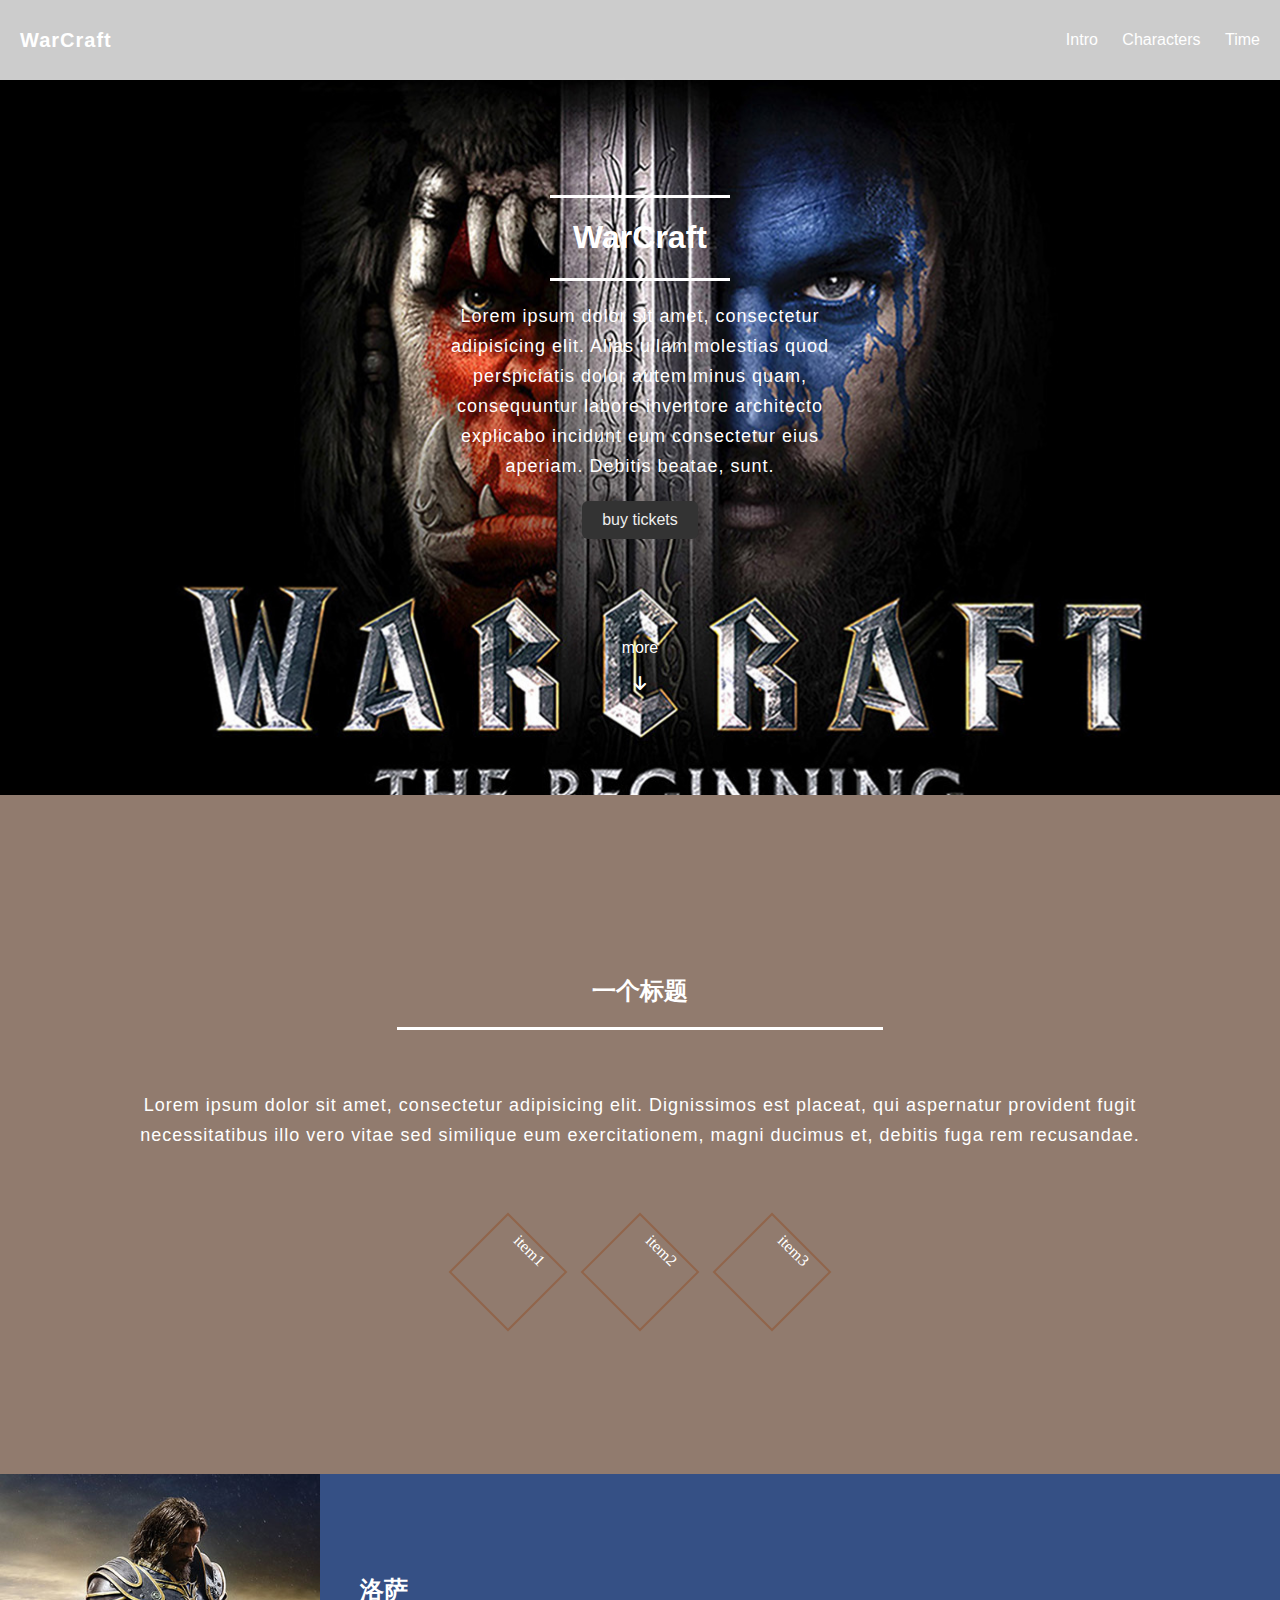
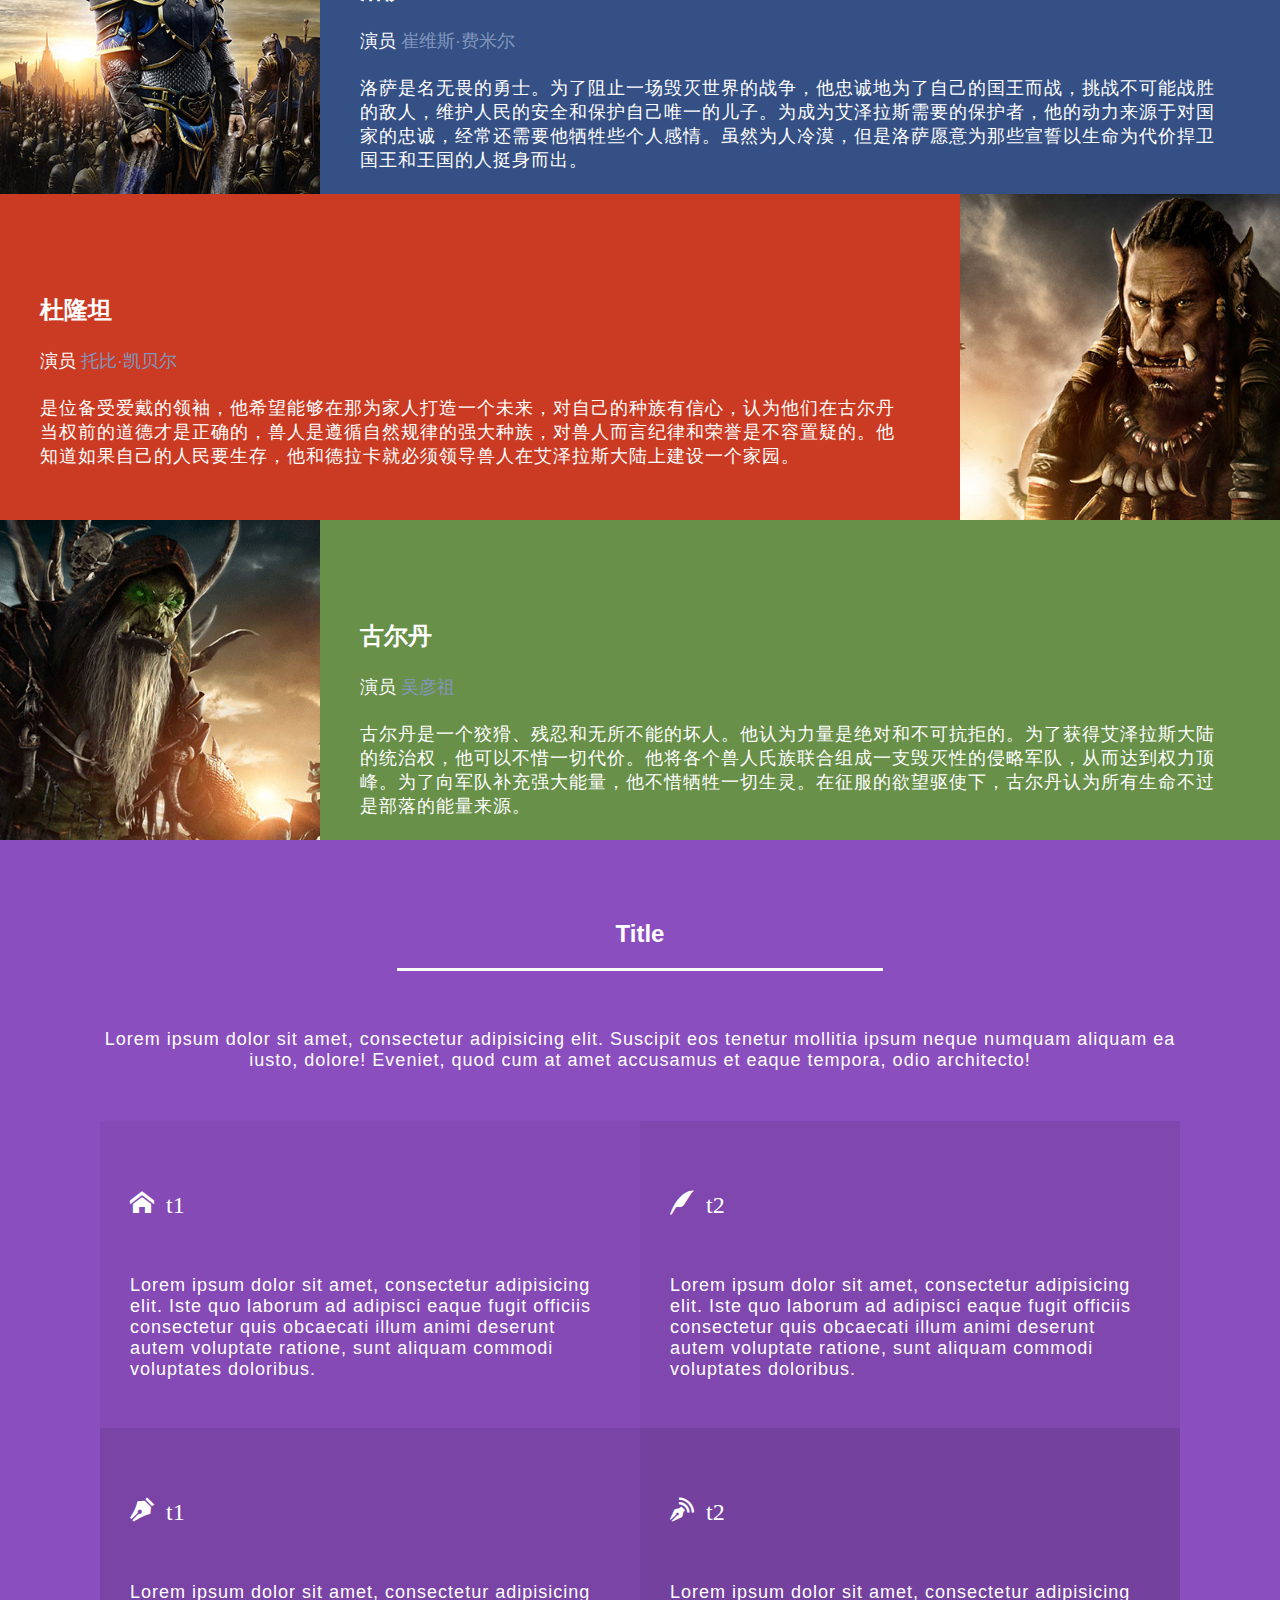
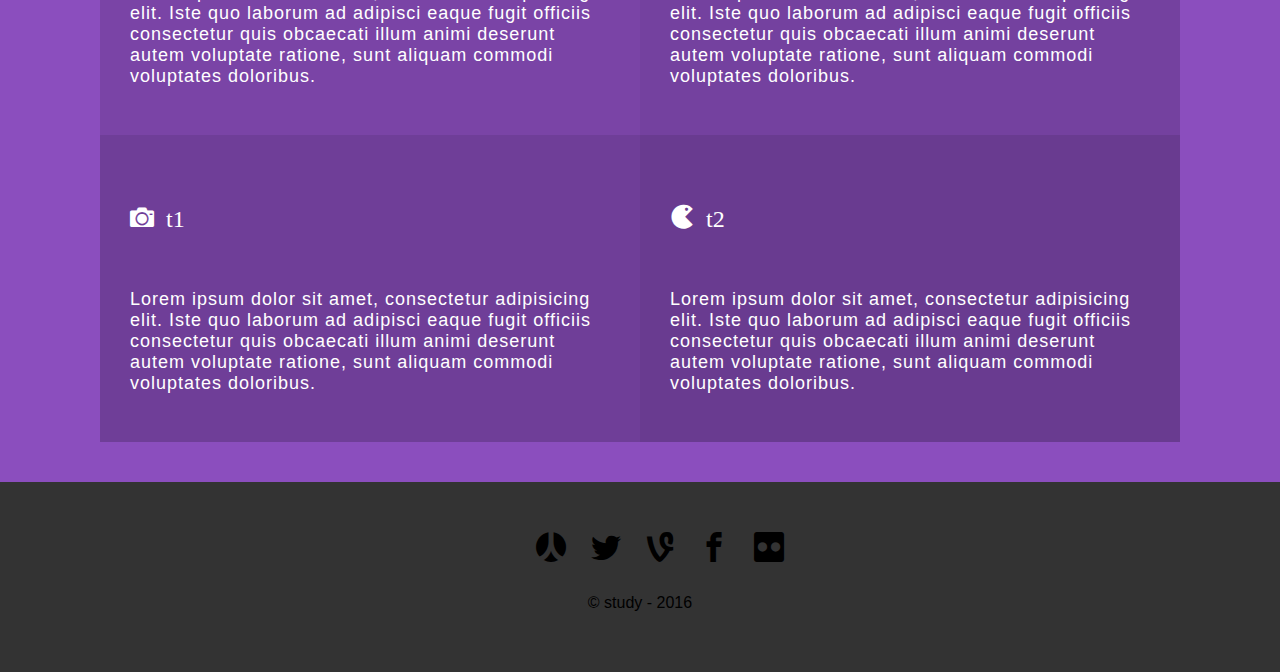
<file: h5和css3扁平化/index.html>
<!DOCTYPE html>
<html lang="en">
<head>
	<meta charset="UTF-8">
	<title>H5和css3扁平化风格</title>
	<link rel="stylesheet" href="css/normalize.css">
	<link rel="stylesheet" href="css/main.css">
	<link rel="stylesheet" href="css/fonts.css">
</head>
<body>
	<header> <!-- 页头 -->
		<nav>

			<div class="logo"><a href="#">WarCraft</a></div>

			<ul>				
				<li><a href="#" class="active">Intro</a></li>
				<li><a href="#">Characters</a></li>
				<li><a href="#">Time</a></li>
			</ul>
		</nav>
		<div id="banner">
			<div class="inner">
				<div class="hr"></div>
				<h1>WarCraft</h1>
				<div class="hr"></div>
				<p class="sub-heading">Lorem ipsum dolor sit amet, consectetur adipisicing elit. Alias ullam molestias quod perspiciatis dolor autem minus quam, consequuntur labore inventore architecto explicabo incidunt eum consectetur eius aperiam. Debitis beatae, sunt.</p>
				<button>buy tickets</button>
				<div class="more">
					more<br><br><a href="#" class="icon-arrow-down2"></a>
				</div>
			</div>
		</div>
	</header>
	<div class="content">
		<section class="brown">
			<div class="wrapper">
				<div>
					<h2>一个标题</h2>
					<div class="hr"></div>
					<p class="sub-heading">Lorem ipsum dolor sit amet, consectetur adipisicing elit. Dignissimos est placeat, qui aspernatur provident fugit necessitatibus illo vero vitae sed similique eum exercitationem, magni ducimus et, debitis fuga rem recusandae.</p>
				</div>
				<div class="icon-group">
					<span class="icon">item1</span>
					<span class="icon">item2</span>
					<span class="icon">item3</span>
				</div>
			</div>
		</section>
		<section class="member">
			<div class="article blue">
				<div class="img-sec">
					<img src="images/al.jpg" alt="">
				</div>
				<div class="text-sec">
					<h2>洛萨</h2>
					<div class="sub-heading">演员 <a href="#">崔维斯·费米尔</a></div>
					<p>洛萨是名无畏的勇士。为了阻止一场毁灭世界的战争，他忠诚地为了自己的国王而战，挑战不可能战胜的敌人，维护人民的安全和保护自己唯一的儿子。为成为艾泽拉斯需要的保护者，他的动力来源于对国家的忠诚，经常还需要他牺牲些个人感情。虽然为人冷漠，但是洛萨愿意为那些宣誓以生命为代价捍卫国王和王国的人挺身而出。</p>
				</div>
			</div>
			<div class="article red">
				<div class="text-sec">
					<h2>杜隆坦</h2>
					<div class="sub-heading">演员 <a href="#">托比·凯贝尔</a></div>
					<p>是位备受爱戴的领袖，他希望能够在那为家人打造一个未来，对自己的种族有信心，认为他们在古尔丹当权前的道德才是正确的，兽人是遵循自然规律的强大种族，对兽人而言纪律和荣誉是不容置疑的。他知道如果自己的人民要生存，他和德拉卡就必须领导兽人在艾泽拉斯大陆上建设一个家园。 </p>
				</div>
				<div class="img-sec">
					<img src="images/tr.jpg" alt="">
				</div>
			</div>
			<div class="article green">	
				<div class="img-sec">
					<img src="images/gul.png" alt="">
				</div>
				<div class="text-sec">
					<h2>古尔丹</h2>
					<div class="sub-heading">演员 <a href="#">吴彦祖</a></div>
					<p>古尔丹是一个狡猾、残忍和无所不能的坏人。他认为力量是绝对和不可抗拒的。为了获得艾泽拉斯大陆的统治权，他可以不惜一切代价。他将各个兽人氏族联合组成一支毁灭性的侵略军队，从而达到权力顶峰。为了向军队补充强大能量，他不惜牺牲一切生灵。在征服的欲望驱使下，古尔丹认为所有生命不过是部落的能量来源。</p>
				</div>
			</div>
		</section>
		<section class="purple">
			<div class="wrapper">
				<h2>Title</h2>
				<div class="hr"></div>
				<p>Lorem ipsum dolor sit amet, consectetur adipisicing elit. Suscipit eos tenetur mollitia ipsum neque numquam aliquam ea iusto, dolore! Eveniet, quod cum at amet accusamus et eaque tempora, odio architecto!</p>
				<div class="card-group">
					<div class="card">
						<h2 class="icon-home"> t1</h2>
						<p>Lorem ipsum dolor sit amet, consectetur adipisicing elit. Iste quo laborum ad adipisci eaque fugit officiis consectetur quis obcaecati illum animi deserunt autem voluptate ratione, sunt aliquam commodi voluptates doloribus.</p>
						
					</div>
					<div class="card">
						<h2 class="icon-quill"> t2</h2>
						<p>Lorem ipsum dolor sit amet, consectetur adipisicing elit. Iste quo laborum ad adipisci eaque fugit officiis consectetur quis obcaecati illum animi deserunt autem voluptate ratione, sunt aliquam commodi voluptates doloribus.</p>
					</div>
					<div class="card">
						<h2 class="icon-pen"> t1</h2>
						<p>Lorem ipsum dolor sit amet, consectetur adipisicing elit. Iste quo laborum ad adipisci eaque fugit officiis consectetur quis obcaecati illum animi deserunt autem voluptate ratione, sunt aliquam commodi voluptates doloribus.</p>
						
					</div>
					<div class="card">
						<h2 class="icon-blog"> t2</h2>
						<p>Lorem ipsum dolor sit amet, consectetur adipisicing elit. Iste quo laborum ad adipisci eaque fugit officiis consectetur quis obcaecati illum animi deserunt autem voluptate ratione, sunt aliquam commodi voluptates doloribus.</p>
					</div>
					<div class="card">
						<h2 class="icon-camera"> t1</h2>
						<p>Lorem ipsum dolor sit amet, consectetur adipisicing elit. Iste quo laborum ad adipisci eaque fugit officiis consectetur quis obcaecati illum animi deserunt autem voluptate ratione, sunt aliquam commodi voluptates doloribus.</p>
						
					</div>
					<div class="card">
						<h2 class="icon-pacman"> t2</h2>
						<p>Lorem ipsum dolor sit amet, consectetur adipisicing elit. Iste quo laborum ad adipisci eaque fugit officiis consectetur quis obcaecati illum animi deserunt autem voluptate ratione, sunt aliquam commodi voluptates doloribus.</p>
					</div>
				</div>

			</div>
			
		</section>
	</div>
	<footer>
	    <div class="wrapper">
	    	<ul class="share-group">
				<li ><a href="#" class="icon-renren" title="renren"></a></li>
				<li ><a href="#" class="icon-twitter" title="twitter"></a></li>
				<li ><a href="#" class="icon-vine" title="vine"></a></li>
				<li ><a href="#" class="icon-facebook" title="facebook"></a></li>
				<li ><a href="#" class="icon-flickr3" title="flickr"></a></li>
			</ul>
			<div class="copy">
				&copy study - 2016
			</div>
	    </div>
		

	</footer> <!-- 页脚 -->
</body>
</html>
</file>
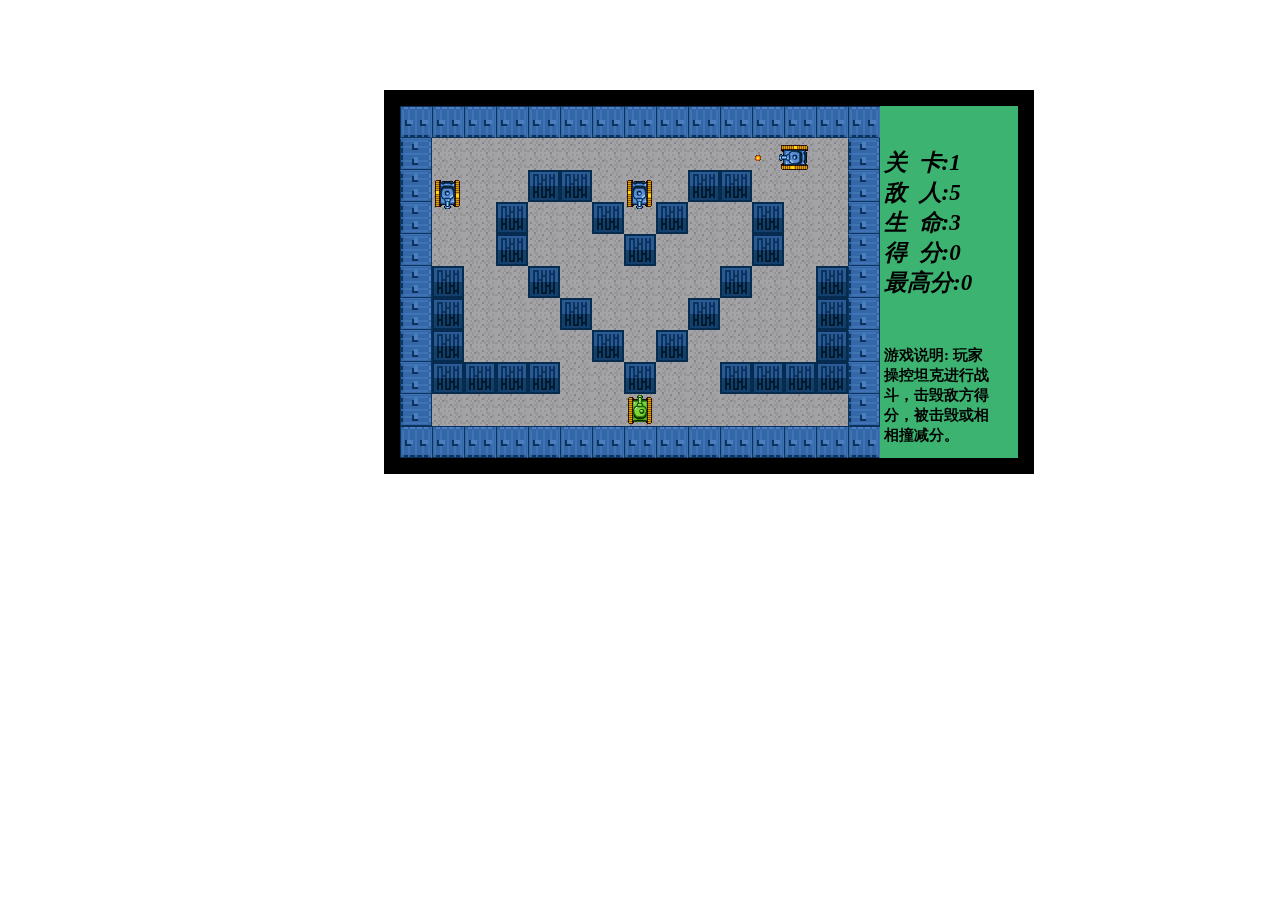
<file: 以前的学习项目/html5坦克游戏/index.html>
﻿<!doctype html>
<html lang="en">
<head>
<meta charset="UTF-8">
<title>sjjgkcsj</title>
<script src="js/modernizr-1.6.min.js"></script>
<script src="js/main.js"></script>
</head>
<body style="background:#ffffff">
<div style="position: absolute; top: 10%; left: 30%;">
	<canvas id="canvasOne" width="650" height="384" top=50px; left=50px;>Your browser does not support the HTML 5 Canvas. </canvas>
</div>

</body>
</html>
</file>
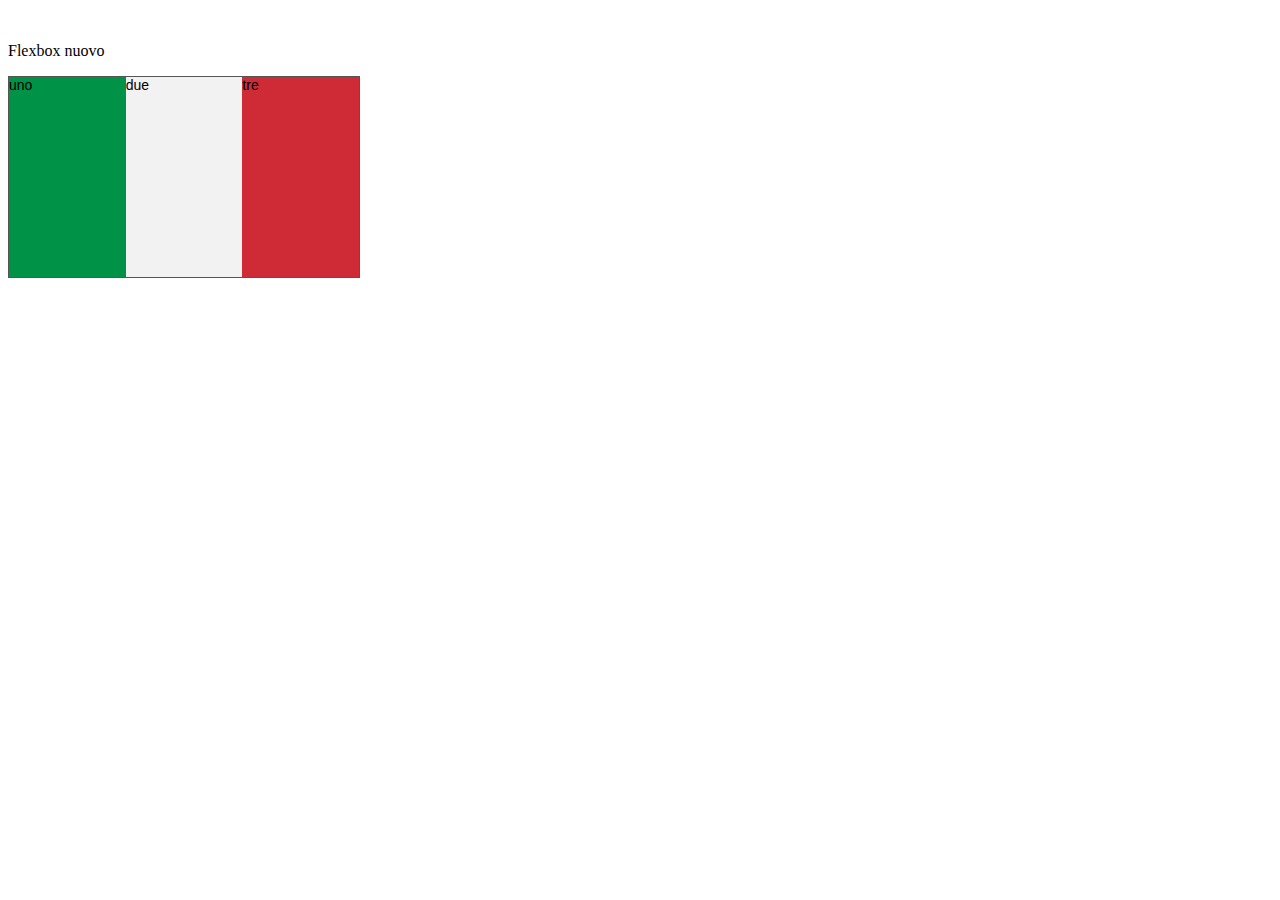
<file: flex.html>
​<!DOCTYPE html>
<html lang="en">
  <head>
    <style>

   .flex
   {
      /* basic styling */
      width: 350px;
      height: 200px;
      border: 1px solid #555;
      font: 14px Arial;

      /* flexbox setup */
      display: -webkit-flex;
      -webkit-flex-direction: row;

      display: flex;
      flex-direction: row;
   }

   .flex > div
   {
      -webkit-flex: 1 1 auto;
      flex: 1 1 auto;

      width: 30px; /* To make the transition work nicely.  (Transitions to/from
                      "width:auto" are buggy in Gecko and Webkit, at least.
                      See http://bugzil.la/731886 for more info.) */

      -webkit-transition: width 0.7s ease-out;
      transition: width 0.7s ease-out;
   }

   /* colors */
   .flex > div:nth-child(1){ background : #009246; }
   .flex > div:nth-child(2){ background : #F1F2F1; }
   .flex > div:nth-child(3){ background : #CE2B37; }

   .flex > div:hover
   {
        width: 200px;
   }
   
   </style>
    
 </head>
 <body>
  <p>Flexbox nuovo</p>
  <div class="flex">
    <div>uno</div>
    <div>due</div>
    <div>tre</div>
  </div>
 </body>
</html>
</file>
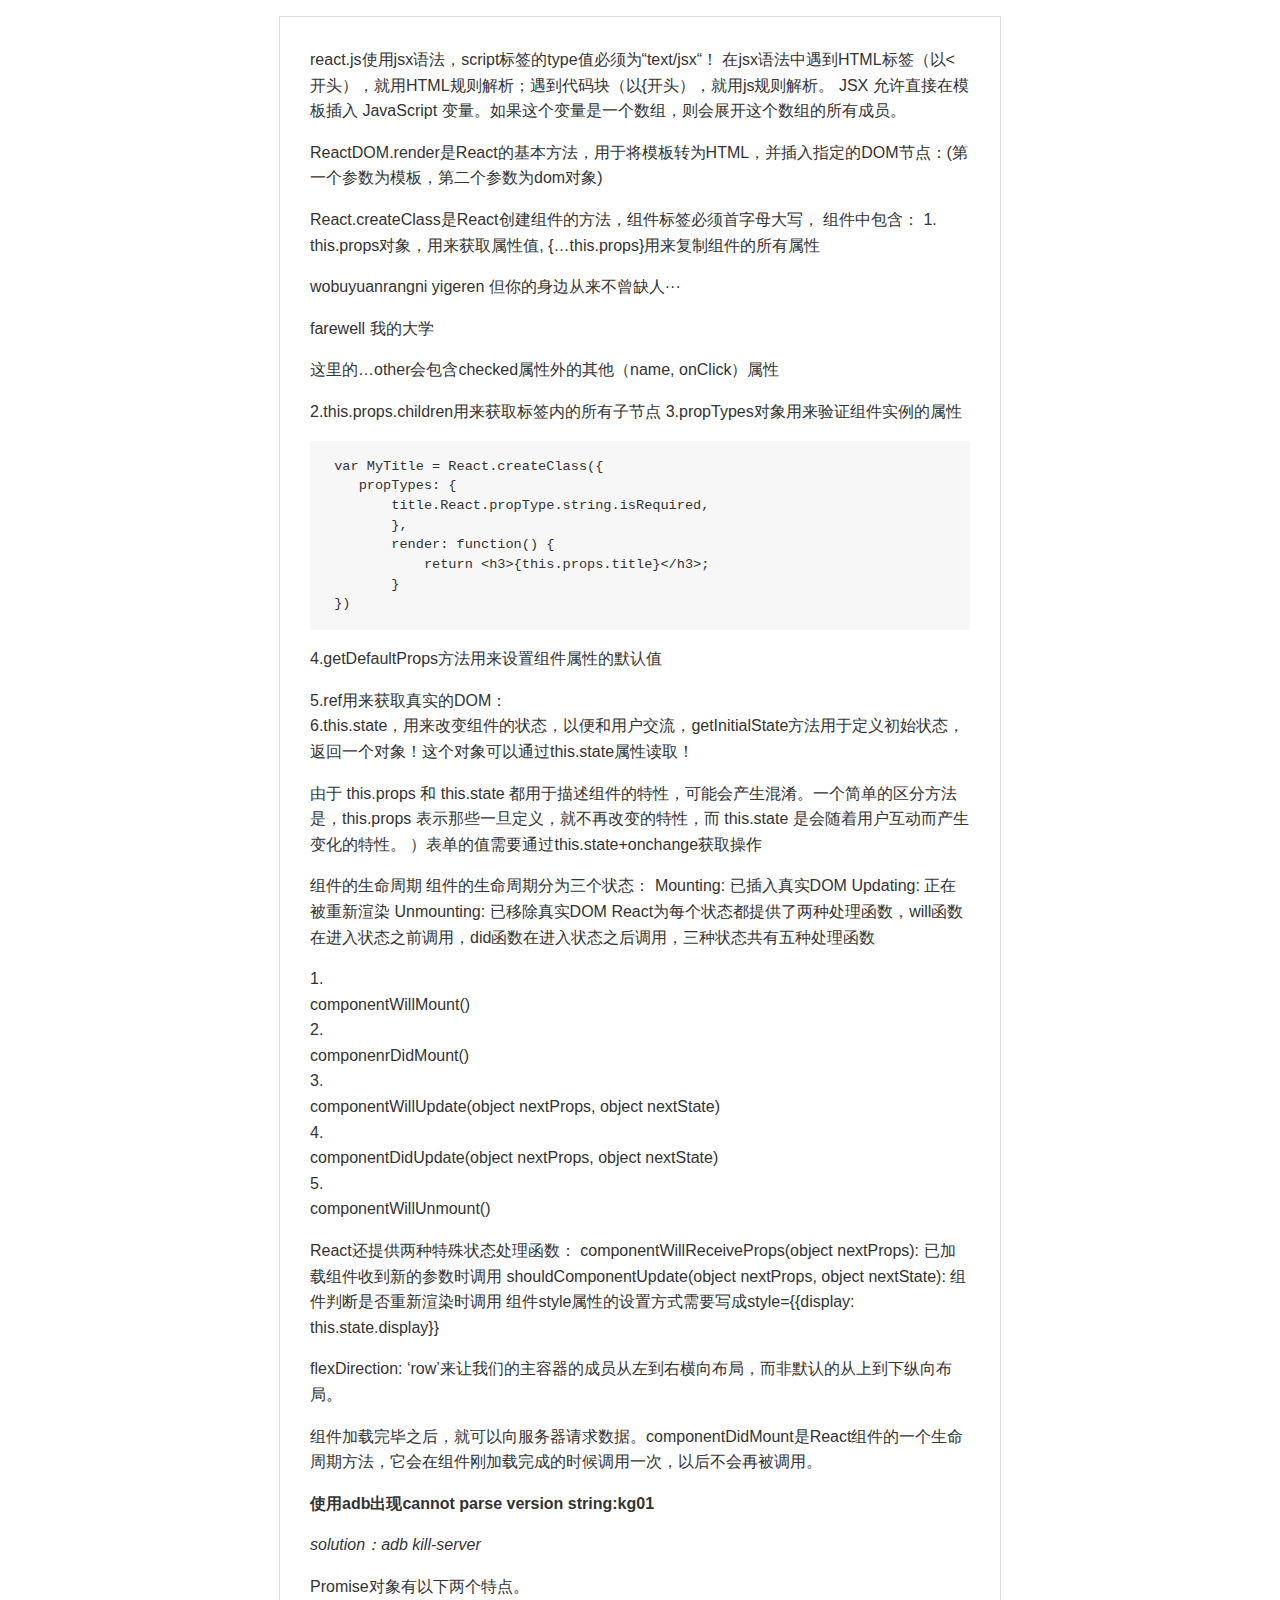
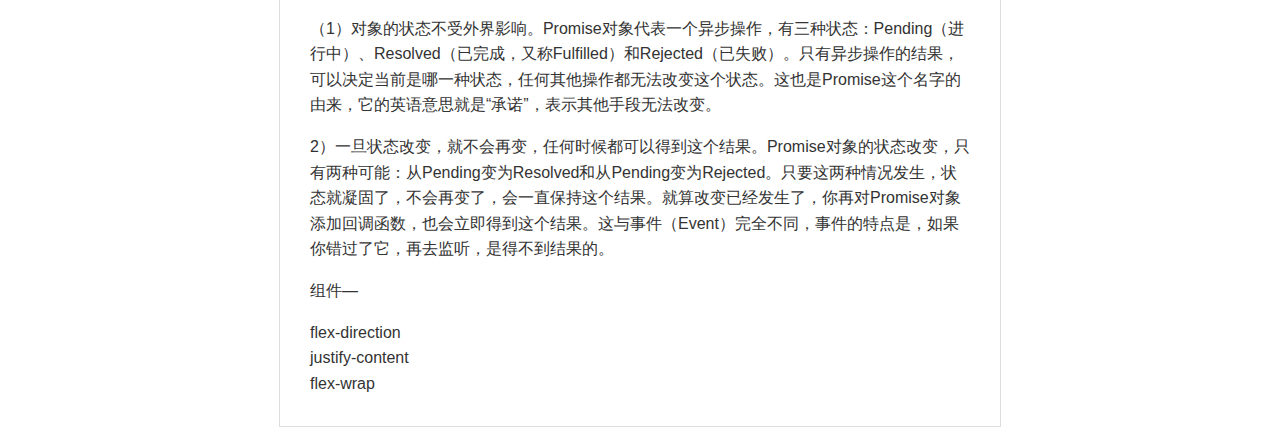
<file: react 笔记.html>
<!DOCTYPE html><html><head><meta charset="utf-8"><style>body {
  width: 45em;
  border: 1px solid #ddd;
  outline: 1300px solid #fff;
  margin: 16px auto;
}

body .markdown-body
{
  padding: 30px;
}

@font-face {
  font-family: fontawesome-mini;
  src: url([data-uri]) format('woff');
}

@font-face {
  font-family: octicons-anchor;
  src: url([data-uri]) format('woff');
}

.markdown-body {
  font-family: sans-serif;
  -ms-text-size-adjust: 100%;
  -webkit-text-size-adjust: 100%;
  color: #333333;
  overflow: hidden;
  font-family: "Helvetica Neue", Helvetica, "Segoe UI", Arial, freesans, sans-serif;
  font-size: 16px;
  line-height: 1.6;
  word-wrap: break-word;
}

.markdown-body a {
  background: transparent;
}

.markdown-body a:active,
.markdown-body a:hover {
  outline: 0;
}

.markdown-body b,
.markdown-body strong {
  font-weight: bold;
}

.markdown-body mark {
  background: #ff0;
  color: #000;
  font-style: italic;
  font-weight: bold;
}

.markdown-body sub,
.markdown-body sup {
  font-size: 75%;
  line-height: 0;
  position: relative;
  vertical-align: baseline;
}
.markdown-body sup {
  top: -0.5em;
}
.markdown-body sub {
  bottom: -0.25em;
}

.markdown-body h1 {
  font-size: 2em;
  margin: 0.67em 0;
}

.markdown-body img {
  border: 0;
}

.markdown-body hr {
  -moz-box-sizing: content-box;
  box-sizing: content-box;
  height: 0;
}

.markdown-body pre {
  overflow: auto;
}

.markdown-body code,
.markdown-body kbd,
.markdown-body pre,
.markdown-body samp {
  font-family: monospace, monospace;
  font-size: 1em;
}

.markdown-body input {
  color: inherit;
  font: inherit;
  margin: 0;
}

.markdown-body html input[disabled] {
  cursor: default;
}

.markdown-body input {
  line-height: normal;
}

.markdown-body input[type="checkbox"] {
  box-sizing: border-box;
  padding: 0;
}

.markdown-body table {
  border-collapse: collapse;
  border-spacing: 0;
}

.markdown-body td,
.markdown-body th {
  padding: 0;
}

.markdown-body .codehilitetable {
  border: 0;
  border-spacing: 0;
}

.markdown-body .codehilitetable tr {
  border: 0;
}

.markdown-body .codehilitetable pre,
.markdown-body .codehilitetable div.codehilite {
  margin: 0;
}

.markdown-body .linenos,
.markdown-body .code,
.markdown-body .codehilitetable td {
  border: 0;
  padding: 0;
}

.markdown-body td:not(.linenos) .linenodiv {
  padding: 0 !important;
}

.markdown-body .code {
  width: 100%;
}

.markdown-body .linenos div pre,
.markdown-body .linenodiv pre,
.markdown-body .linenodiv {
  border: 0;
  -webkit-border-radius: 0;
  -moz-border-radius: 0;
  border-radius: 0;
  -webkit-border-top-left-radius: 3px;
  -webkit-border-bottom-left-radius: 3px;
  -moz-border-radius-topleft: 3px;
  -moz-border-radius-bottomleft: 3px;
  border-top-left-radius: 3px;
  border-bottom-left-radius: 3px;
}

.markdown-body .code div pre,
.markdown-body .code div {
  border: 0;
  -webkit-border-radius: 0;
  -moz-border-radius: 0;
  border-radius: 0;
  -webkit-border-top-right-radius: 3px;
  -webkit-border-bottom-right-radius: 3px;
  -moz-border-radius-topright: 3px;
  -moz-border-radius-bottomright: 3px;
  border-top-right-radius: 3px;
  border-bottom-right-radius: 3px;
}

.markdown-body * {
  -moz-box-sizing: border-box;
  box-sizing: border-box;
}

.markdown-body input {
  font: 13px Helvetica, arial, freesans, clean, sans-serif, "Segoe UI Emoji", "Segoe UI Symbol";
  line-height: 1.4;
}

.markdown-body a {
  color: #4183c4;
  text-decoration: none;
}

.markdown-body a:hover,
.markdown-body a:focus,
.markdown-body a:active {
  text-decoration: underline;
}

.markdown-body hr {
  height: 0;
  margin: 15px 0;
  overflow: hidden;
  background: transparent;
  border: 0;
  border-bottom: 1px solid #ddd;
}

.markdown-body hr:before,
.markdown-body hr:after {
  display: table;
  content: " ";
}

.markdown-body hr:after {
  clear: both;
}

.markdown-body h1,
.markdown-body h2,
.markdown-body h3,
.markdown-body h4,
.markdown-body h5,
.markdown-body h6 {
  margin-top: 15px;
  margin-bottom: 15px;
  line-height: 1.1;
}

.markdown-body h1 {
  font-size: 30px;
}

.markdown-body h2 {
  font-size: 21px;
}

.markdown-body h3 {
  font-size: 16px;
}

.markdown-body h4 {
  font-size: 14px;
}

.markdown-body h5 {
  font-size: 12px;
}

.markdown-body h6 {
  font-size: 11px;
}

.markdown-body blockquote {
  margin: 0;
}

.markdown-body ul,
.markdown-body ol {
  padding: 0;
  margin-top: 0;
  margin-bottom: 0;
}

.markdown-body ol ol,
.markdown-body ul ol {
  list-style-type: lower-roman;
}

.markdown-body ul ul ol,
.markdown-body ul ol ol,
.markdown-body ol ul ol,
.markdown-body ol ol ol {
  list-style-type: lower-alpha;
}

.markdown-body dd {
  margin-left: 0;
}

.markdown-body code,
.markdown-body pre,
.markdown-body samp {
  font-family: Consolas, "Liberation Mono", Menlo, Courier, monospace;
  font-size: 12px;
}

.markdown-body pre {
  margin-top: 0;
  margin-bottom: 0;
}

.markdown-body kbd {
  background-color: #e7e7e7;
  background-image: -moz-linear-gradient(#fefefe, #e7e7e7);
  background-image: -webkit-linear-gradient(#fefefe, #e7e7e7);
  background-image: linear-gradient(#fefefe, #e7e7e7);
  background-repeat: repeat-x;
  border-radius: 2px;
  border: 1px solid #cfcfcf;
  color: #000;
  padding: 3px 5px;
  line-height: 10px;
  font: 11px Consolas, "Liberation Mono", Menlo, Courier, monospace;
  display: inline-block;
}

.markdown-body>*:first-child {
  margin-top: 0 !important;
}

.markdown-body>*:last-child {
  margin-bottom: 0 !important;
}

.markdown-body .headeranchor-link {
  position: absolute;
  top: 0;
  bottom: 0;
  left: 0;
  display: block;
  padding-right: 6px;
  padding-left: 30px;
  margin-left: -30px;
}

.markdown-body .headeranchor-link:focus {
  outline: none;
}

.markdown-body h1,
.markdown-body h2,
.markdown-body h3,
.markdown-body h4,
.markdown-body h5,
.markdown-body h6 {
  position: relative;
  margin-top: 1em;
  margin-bottom: 16px;
  font-weight: bold;
  line-height: 1.4;
}

.markdown-body h1 .headeranchor,
.markdown-body h2 .headeranchor,
.markdown-body h3 .headeranchor,
.markdown-body h4 .headeranchor,
.markdown-body h5 .headeranchor,
.markdown-body h6 .headeranchor {
  display: none;
  color: #000;
  vertical-align: middle;
}

.markdown-body h1:hover .headeranchor-link,
.markdown-body h2:hover .headeranchor-link,
.markdown-body h3:hover .headeranchor-link,
.markdown-body h4:hover .headeranchor-link,
.markdown-body h5:hover .headeranchor-link,
.markdown-body h6:hover .headeranchor-link {
  height: 1em;
  padding-left: 8px;
  margin-left: -30px;
  line-height: 1;
  text-decoration: none;
}

.markdown-body h1:hover .headeranchor-link .headeranchor,
.markdown-body h2:hover .headeranchor-link .headeranchor,
.markdown-body h3:hover .headeranchor-link .headeranchor,
.markdown-body h4:hover .headeranchor-link .headeranchor,
.markdown-body h5:hover .headeranchor-link .headeranchor,
.markdown-body h6:hover .headeranchor-link .headeranchor {
  display: inline-block;
}

.markdown-body h1 {
  padding-bottom: 0.3em;
  font-size: 2.25em;
  line-height: 1.2;
  border-bottom: 1px solid #eee;
}

.markdown-body h2 {
  padding-bottom: 0.3em;
  font-size: 1.75em;
  line-height: 1.225;
  border-bottom: 1px solid #eee;
}

.markdown-body h3 {
  font-size: 1.5em;
  line-height: 1.43;
}

.markdown-body h4 {
  font-size: 1.25em;
}

.markdown-body h5 {
  font-size: 1em;
}

.markdown-body h6 {
  font-size: 1em;
  color: #777;
}

.markdown-body p,
.markdown-body blockquote,
.markdown-body ul,
.markdown-body ol,
.markdown-body dl,
.markdown-body table,
.markdown-body pre,
.markdown-body .admonition {
  margin-top: 0;
  margin-bottom: 16px;
}

.markdown-body hr {
  height: 4px;
  padding: 0;
  margin: 16px 0;
  background-color: #e7e7e7;
  border: 0 none;
}

.markdown-body ul,
.markdown-body ol {
  padding-left: 2em;
}

.markdown-body ul ul,
.markdown-body ul ol,
.markdown-body ol ol,
.markdown-body ol ul {
  margin-top: 0;
  margin-bottom: 0;
}

.markdown-body li>p {
  margin-top: 16px;
}

.markdown-body dl {
  padding: 0;
}

.markdown-body dl dt {
  padding: 0;
  margin-top: 16px;
  font-size: 1em;
  font-style: italic;
  font-weight: bold;
}

.markdown-body dl dd {
  padding: 0 16px;
  margin-bottom: 16px;
}

.markdown-body blockquote {
  padding: 0 15px;
  color: #777;
  border-left: 4px solid #ddd;
}

.markdown-body blockquote>:first-child {
  margin-top: 0;
}

.markdown-body blockquote>:last-child {
  margin-bottom: 0;
}

.markdown-body table {
  display: block;
  width: 100%;
  overflow: auto;
  word-break: normal;
  word-break: keep-all;
}

.markdown-body table th {
  font-weight: bold;
}

.markdown-body table th,
.markdown-body table td {
  padding: 6px 13px;
  border: 1px solid #ddd;
}

.markdown-body table tr {
  background-color: #fff;
  border-top: 1px solid #ccc;
}

.markdown-body table tr:nth-child(2n) {
  background-color: #f8f8f8;
}

.markdown-body img {
  max-width: 100%;
  -moz-box-sizing: border-box;
  box-sizing: border-box;
}

.markdown-body code,
.markdown-body samp {
  padding: 0;
  padding-top: 0.2em;
  padding-bottom: 0.2em;
  margin: 0;
  font-size: 85%;
  background-color: rgba(0,0,0,0.04);
  border-radius: 3px;
}

.markdown-body code:before,
.markdown-body code:after {
  letter-spacing: -0.2em;
  content: "\00a0";
}

.markdown-body pre>code {
  padding: 0;
  margin: 0;
  font-size: 100%;
  word-break: normal;
  white-space: pre;
  background: transparent;
  border: 0;
}

.markdown-body .codehilite {
  margin-bottom: 16px;
}

.markdown-body .codehilite pre,
.markdown-body pre {
  padding: 16px;
  overflow: auto;
  font-size: 85%;
  line-height: 1.45;
  background-color: #f7f7f7;
  border-radius: 3px;
}

.markdown-body .codehilite pre {
  margin-bottom: 0;
  word-break: normal;
}

.markdown-body pre {
  word-wrap: normal;
}

.markdown-body pre code {
  display: inline;
  max-width: initial;
  padding: 0;
  margin: 0;
  overflow: initial;
  line-height: inherit;
  word-wrap: normal;
  background-color: transparent;
  border: 0;
}

.markdown-body pre code:before,
.markdown-body pre code:after {
  content: normal;
}

/* Admonition */
.markdown-body .admonition {
  -webkit-border-radius: 3px;
  -moz-border-radius: 3px;
  position: relative;
  border-radius: 3px;
  border: 1px solid #e0e0e0;
  border-left: 6px solid #333;
  padding: 10px 10px 10px 30px;
}

.markdown-body .admonition table {
  color: #333;
}

.markdown-body .admonition p {
  padding: 0;
}

.markdown-body .admonition-title {
  font-weight: bold;
  margin: 0;
}

.markdown-body .admonition>.admonition-title {
  color: #333;
}

.markdown-body .attention>.admonition-title {
  color: #a6d796;
}

.markdown-body .caution>.admonition-title {
  color: #d7a796;
}

.markdown-body .hint>.admonition-title {
  color: #96c6d7;
}

.markdown-body .danger>.admonition-title {
  color: #c25f77;
}

.markdown-body .question>.admonition-title {
  color: #96a6d7;
}

.markdown-body .note>.admonition-title {
  color: #d7c896;
}

.markdown-body .admonition:before,
.markdown-body .attention:before,
.markdown-body .caution:before,
.markdown-body .hint:before,
.markdown-body .danger:before,
.markdown-body .question:before,
.markdown-body .note:before {
  font: normal normal 16px fontawesome-mini;
  -moz-osx-font-smoothing: grayscale;
  -webkit-user-select: none;
  -moz-user-select: none;
  -ms-user-select: none;
  user-select: none;
  line-height: 1.5;
  color: #333;
  position: absolute;
  left: 0;
  top: 0;
  padding-top: 10px;
  padding-left: 10px;
}

.markdown-body .admonition:before {
  content: "\f056\00a0";
  color: 333;
}

.markdown-body .attention:before {
  content: "\f058\00a0";
  color: #a6d796;
}

.markdown-body .caution:before {
  content: "\f06a\00a0";
  color: #d7a796;
}

.markdown-body .hint:before {
  content: "\f05a\00a0";
  color: #96c6d7;
}

.markdown-body .danger:before {
  content: "\f057\00a0";
  color: #c25f77;
}

.markdown-body .question:before {
  content: "\f059\00a0";
  color: #96a6d7;
}

.markdown-body .note:before {
  content: "\f040\00a0";
  color: #d7c896;
}

.markdown-body .admonition::after {
  content: normal;
}

.markdown-body .attention {
  border-left: 6px solid #a6d796;
}

.markdown-body .caution {
  border-left: 6px solid #d7a796;
}

.markdown-body .hint {
  border-left: 6px solid #96c6d7;
}

.markdown-body .danger {
  border-left: 6px solid #c25f77;
}

.markdown-body .question {
  border-left: 6px solid #96a6d7;
}

.markdown-body .note {
  border-left: 6px solid #d7c896;
}

.markdown-body .admonition>*:first-child {
  margin-top: 0 !important;
}

.markdown-body .admonition>*:last-child {
  margin-bottom: 0 !important;
}

/* progress bar*/
.markdown-body .progress {
  display: block;
  width: 300px;
  margin: 10px 0;
  height: 24px;
  -webkit-border-radius: 3px;
  -moz-border-radius: 3px;
  border-radius: 3px;
  background-color: #ededed;
  position: relative;
  box-shadow: inset -1px 1px 3px rgba(0, 0, 0, .1);
}

.markdown-body .progress-label {
  position: absolute;
  text-align: center;
  font-weight: bold;
  width: 100%; margin: 0;
  line-height: 24px;
  color: #333;
  text-shadow: 1px 1px 0 #fefefe, -1px -1px 0 #fefefe, -1px 1px 0 #fefefe, 1px -1px 0 #fefefe, 0 1px 0 #fefefe, 0 -1px 0 #fefefe, 1px 0 0 #fefefe, -1px 0 0 #fefefe, 1px 1px 2px #000;
  -webkit-font-smoothing: antialiased !important;
  white-space: nowrap;
  overflow: hidden;
}

.markdown-body .progress-bar {
  height: 24px;
  float: left;
  -webkit-border-radius: 3px;
  -moz-border-radius: 3px;
  border-radius: 3px;
  background-color: #96c6d7;
  box-shadow: inset 0 1px 0 rgba(255, 255, 255, .5), inset 0 -1px 0 rgba(0, 0, 0, .1);
  background-size: 30px 30px;
  background-image: -webkit-linear-gradient(
    135deg, rgba(255, 255, 255, .4) 27%,
    transparent 27%,
    transparent 52%, rgba(255, 255, 255, .4) 52%,
    rgba(255, 255, 255, .4) 77%,
    transparent 77%, transparent
  );
  background-image: -moz-linear-gradient(
    135deg,
    rgba(255, 255, 255, .4) 27%, transparent 27%,
    transparent 52%, rgba(255, 255, 255, .4) 52%,
    rgba(255, 255, 255, .4) 77%, transparent 77%,
    transparent
  );
  background-image: -ms-linear-gradient(
    135deg,
    rgba(255, 255, 255, .4) 27%, transparent 27%,
    transparent 52%, rgba(255, 255, 255, .4) 52%,
    rgba(255, 255, 255, .4) 77%, transparent 77%,
    transparent
  );
  background-image: -o-linear-gradient(
    135deg,
    rgba(255, 255, 255, .4) 27%, transparent 27%,
    transparent 52%, rgba(255, 255, 255, .4) 52%,
    rgba(255, 255, 255, .4) 77%, transparent 77%,
    transparent
  );
  background-image: linear-gradient(
    135deg,
    rgba(255, 255, 255, .4) 27%, transparent 27%,
    transparent 52%, rgba(255, 255, 255, .4) 52%,
    rgba(255, 255, 255, .4) 77%, transparent 77%,
    transparent
  );
}

.markdown-body .progress-100plus .progress-bar {
  background-color: #a6d796;
}

.markdown-body .progress-80plus .progress-bar {
  background-color: #c6d796;
}

.markdown-body .progress-60plus .progress-bar {
  background-color: #d7c896;
}

.markdown-body .progress-40plus .progress-bar {
  background-color: #d7a796;
}

.markdown-body .progress-20plus .progress-bar {
  background-color: #d796a6;
}

.markdown-body .progress-0plus .progress-bar {
  background-color: #c25f77;
}

.markdown-body .candystripe-animate .progress-bar{
  -webkit-animation: animate-stripes 3s linear infinite;
  -moz-animation: animate-stripes 3s linear infinite;
  animation: animate-stripes 3s linear infinite;
}

@-webkit-keyframes animate-stripes {
  0% {
    background-position: 0 0;
  }

  100% {
    background-position: 60px 0;
  }
}

@-moz-keyframes animate-stripes {
  0% {
    background-position: 0 0;
  }

  100% {
    background-position: 60px 0;
  }
}

@keyframes animate-stripes {
  0% {
    background-position: 0 0;
  }

  100% {
    background-position: 60px 0;
  }
}

.markdown-body .gloss .progress-bar {
  box-shadow:
    inset 0 4px 12px rgba(255, 255, 255, .7),
    inset 0 -12px 0 rgba(0, 0, 0, .05);
}

/* Multimarkdown Critic Blocks */
.markdown-body .critic_mark {
  background: #ff0;
}

.markdown-body .critic_delete {
  color: #c82829;
  text-decoration: line-through;
}

.markdown-body .critic_insert {
  color: #718c00 ;
  text-decoration: underline;
}

.markdown-body .critic_comment {
  color: #8e908c;
  font-style: italic;
}

.markdown-body .headeranchor {
  font: normal normal 16px octicons-anchor;
  line-height: 1;
  display: inline-block;
  text-decoration: none;
  -webkit-font-smoothing: antialiased;
  -moz-osx-font-smoothing: grayscale;
  -webkit-user-select: none;
  -moz-user-select: none;
  -ms-user-select: none;
  user-select: none;
}

.headeranchor:before {
  content: '\f05c';
}

.markdown-body .task-list-item {
  list-style-type: none;
}

.markdown-body .task-list-item+.task-list-item {
  margin-top: 3px;
}

.markdown-body .task-list-item input {
  margin: 0 4px 0.25em -20px;
  vertical-align: middle;
}

/* Media */
@media only screen and (min-width: 480px) {
  .markdown-body {
    font-size:14px;
  }
}

@media only screen and (min-width: 768px) {
  .markdown-body {
    font-size:16px;
  }
}

@media print {
  .markdown-body * {
    background: transparent !important;
    color: black !important;
    filter:none !important;
    -ms-filter: none !important;
  }

  .markdown-body {
    font-size:12pt;
    max-width:100%;
    outline:none;
    border: 0;
  }

  .markdown-body a,
  .markdown-body a:visited {
    text-decoration: underline;
  }

  .markdown-body .headeranchor-link {
    display: none;
  }

  .markdown-body a[href]:after {
    content: " (" attr(href) ")";
  }

  .markdown-body abbr[title]:after {
    content: " (" attr(title) ")";
  }

  .markdown-body .ir a:after,
  .markdown-body a[href^="javascript:"]:after,
  .markdown-body a[href^="#"]:after {
    content: "";
  }

  .markdown-body pre {
    white-space: pre;
    white-space: pre-wrap;
    word-wrap: break-word;
  }

  .markdown-body pre,
  .markdown-body blockquote {
    border: 1px solid #999;
    padding-right: 1em;
    page-break-inside: avoid;
  }

  .markdown-body .progress,
  .markdown-body .progress-bar {
    -moz-box-shadow: none;
    -webkit-box-shadow: none;
    box-shadow: none;
  }

  .markdown-body .progress {
    border: 1px solid #ddd;
  }

  .markdown-body .progress-bar {
    height: 22px;
    border-right: 1px solid #ddd;
  }

  .markdown-body tr,
  .markdown-body img {
    page-break-inside: avoid;
  }

  .markdown-body img {
    max-width: 100% !important;
  }

  .markdown-body p,
  .markdown-body h2,
  .markdown-body h3 {
    orphans: 3;
    widows: 3;
  }

  .markdown-body h2,
  .markdown-body h3 {
    page-break-after: avoid;
  }
}
</style><title>react 笔记</title></head><body><article class="markdown-body"><p>react.js使用jsx语法，script标签的type值必须为“text/jsx“！ 在jsx语法中遇到HTML标签（以&lt;开头），就用HTML规则解析；遇到代码块（以{开头），就用js规则解析。 JSX 允许直接在模板插入 JavaScript 变量。如果这个变量是一个数组，则会展开这个数组的所有成员。</p>
<p>ReactDOM.render是React的基本方法，用于将模板转为HTML，并插入指定的DOM节点：(第一个参数为模板，第二个参数为dom对象)</p>
<p>React.createClass是React创建组件的方法，组件标签必须首字母大写， 组件中包含：     1. this.props对象，用来获取属性值, {…this.props}用来复制组件的所有属性</p>
<p>wobuyuanrangni yigeren 但你的身边从来不曾缺人···</p>
<p>farewell  我的大学</p>
<p>这里的&hellip;other会包含checked属性外的其他（name, onClick）属性</p>
<p>2.this.props.children用来获取标签内的所有子节点      3.propTypes对象用来验证组件实例的属性</p>
<pre><code> var MyTitle = React.createClass({
    propTypes: {
        title.React.propType.string.isRequired,
        },
        render: function() {
            return &lt;h3&gt;{this.props.title}&lt;/h3&gt;;
        }
 })
</code></pre>
<p>4.getDefaultProps方法用来设置组件属性的默认值</p>
<p>5.ref用来获取真实的DOM：<br />
6.this.state，用来改变组件的状态，以便和用户交流，getInitialState方法用于定义初始状态，返回一个对象！这个对象可以通过this.state属性读取！</p>
<p>由于 this.props 和 this.state 都用于描述组件的特性，可能会产生混淆。一个简单的区分方法是，this.props 表示那些一旦定义，就不再改变的特性，而 this.state 是会随着用户互动而产生变化的特性。 ）表单的值需要通过this.state+onchange获取操作</p>
<p>组件的生命周期 组件的生命周期分为三个状态：      Mounting: 已插入真实DOM      Updating: 正在被重新渲染      Unmounting: 已移除真实DOM   React为每个状态都提供了两种处理函数，will函数在进入状态之前调用，did函数在进入状态之后调用，三种状态共有五种处理函数</p>
<p>1.<br />
componentWillMount()<br />
2.<br />
componenrDidMount()<br />
3.<br />
componentWillUpdate(object nextProps, object nextState)<br />
4.<br />
componentDidUpdate(object nextProps, object nextState)<br />
5.<br />
componentWillUnmount()</p>
<p>React还提供两种特殊状态处理函数：      componentWillReceiveProps(object nextProps): 已加载组件收到新的参数时调用      shouldComponentUpdate(object nextProps, object nextState): 组件判断是否重新渲染时调用   组件style属性的设置方式需要写成style={{display: this.state.display}}  </p>
<p>flexDirection: &lsquo;row&rsquo;来让我们的主容器的成员从左到右横向布局，而非默认的从上到下纵向布局。</p>
<p>组件加载完毕之后，就可以向服务器请求数据。componentDidMount是React组件的一个生命周期方法，它会在组件刚加载完成的时候调用一次，以后不会再被调用。</p>
<p><strong>使用adb出现cannot parse version string:kg01</strong></p>
<p><em>solution：adb kill-server</em></p>
<p>Promise对象有以下两个特点。</p>
<p>（1）对象的状态不受外界影响。Promise对象代表一个异步操作，有三种状态：Pending（进行中）、Resolved（已完成，又称Fulfilled）和Rejected（已失败）。只有异步操作的结果，可以决定当前是哪一种状态，任何其他操作都无法改变这个状态。这也是Promise这个名字的由来，它的英语意思就是“承诺”，表示其他手段无法改变。</p>
<p>2）一旦状态改变，就不会再变，任何时候都可以得到这个结果。Promise对象的状态改变，只有两种可能：从Pending变为Resolved和从Pending变为Rejected。只要这两种情况发生，状态就凝固了，不会再变了，会一直保持这个结果。就算改变已经发生了，你再对Promise对象添加回调函数，也会立即得到这个结果。这与事件（Event）完全不同，事件的特点是，如果你错过了它，再去监听，是得不到结果的。</p>
<p>组件&mdash;</p>
<p>flex-direction<br />
justify-content<br />
flex-wrap</p></article></body></html>
</file>
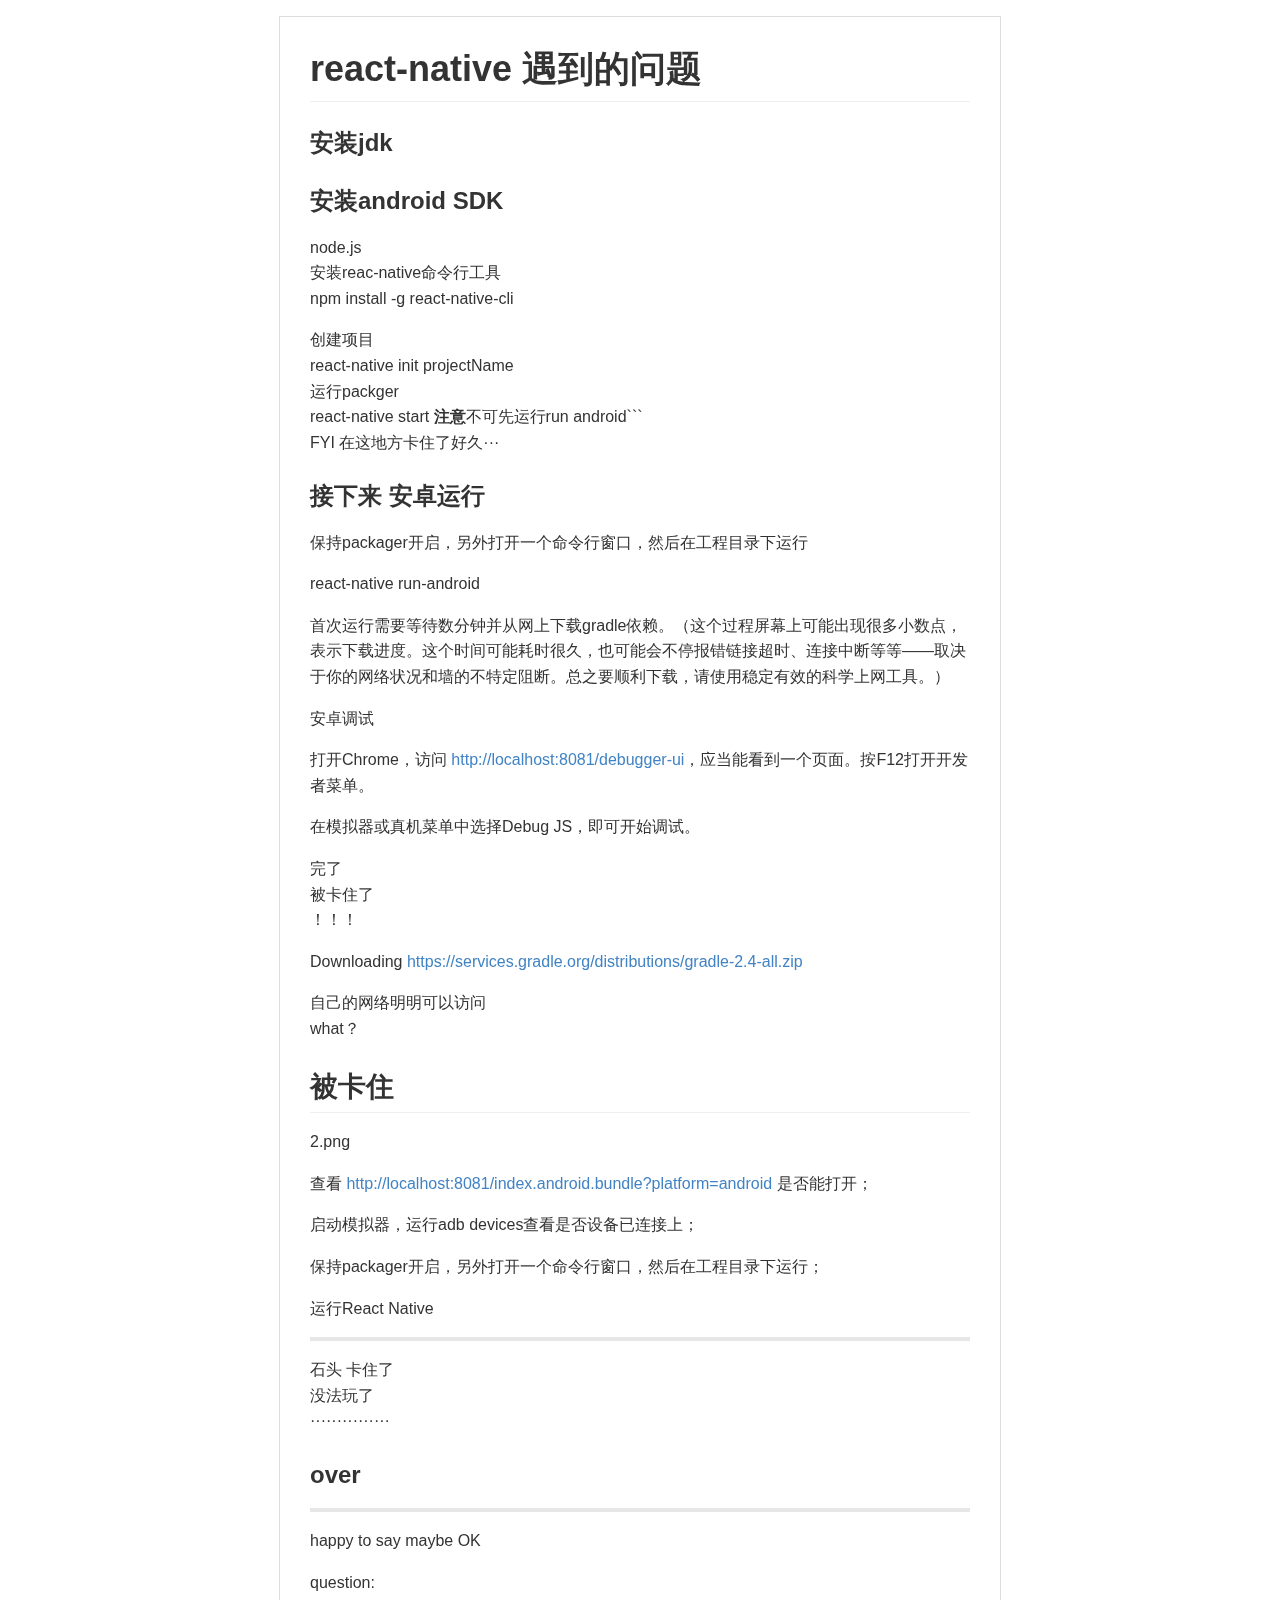
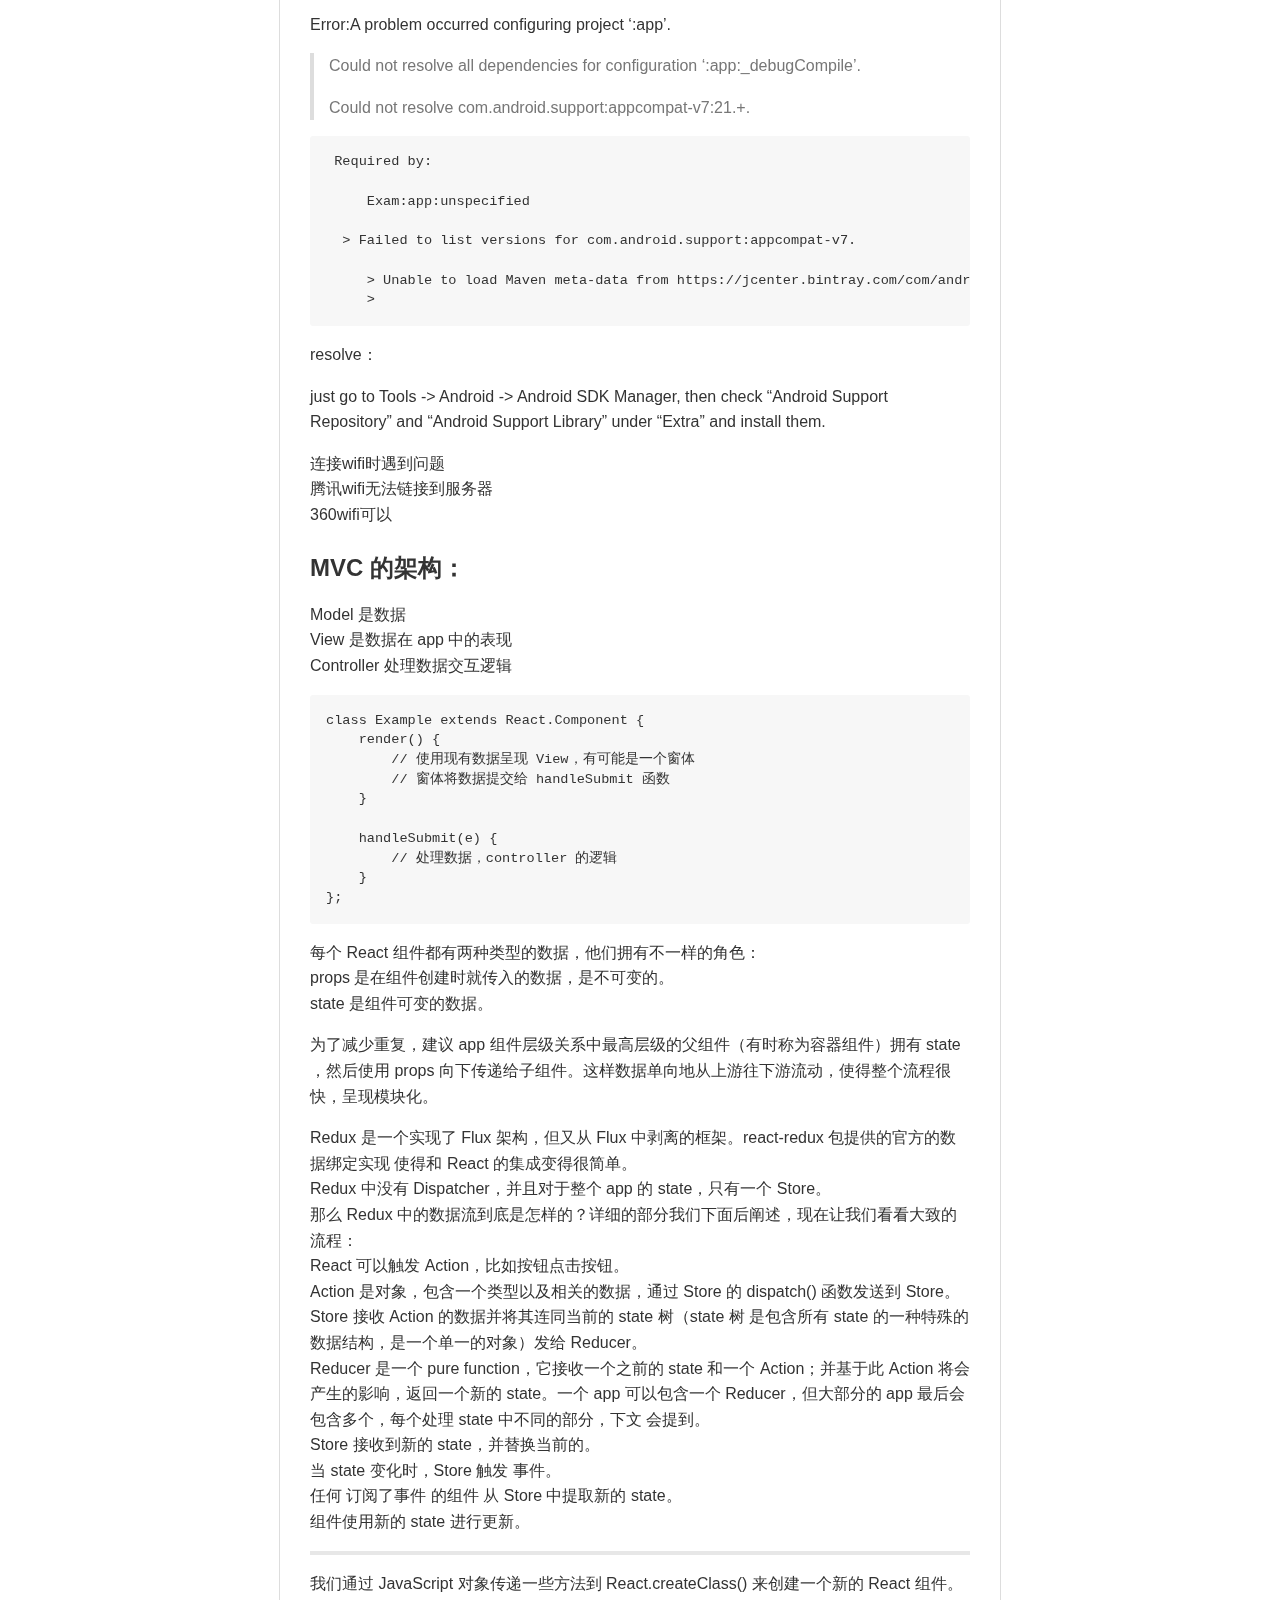
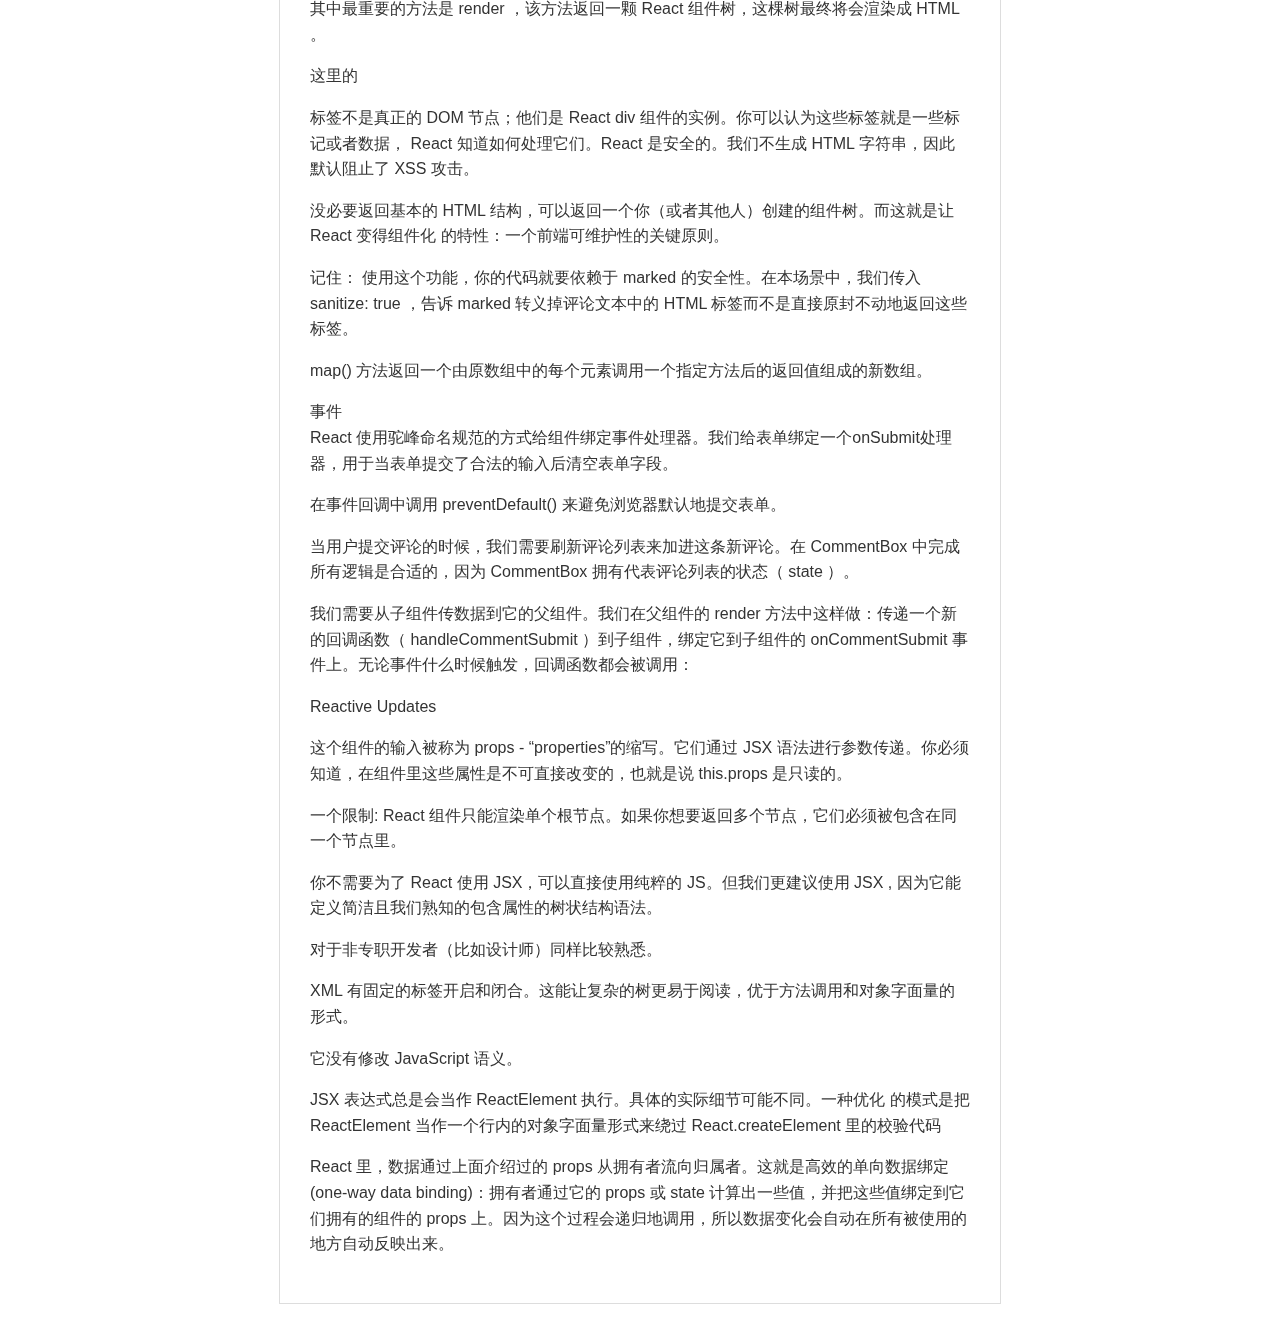
<file: react-native question.html>
<!DOCTYPE html><html><head><meta charset="utf-8"><style>body {
  width: 45em;
  border: 1px solid #ddd;
  outline: 1300px solid #fff;
  margin: 16px auto;
}

body .markdown-body
{
  padding: 30px;
}

@font-face {
  font-family: fontawesome-mini;
  src: url([data-uri]) format('woff');
}

@font-face {
  font-family: octicons-anchor;
  src: url([data-uri]) format('woff');
}

.markdown-body {
  font-family: sans-serif;
  -ms-text-size-adjust: 100%;
  -webkit-text-size-adjust: 100%;
  color: #333333;
  overflow: hidden;
  font-family: "Helvetica Neue", Helvetica, "Segoe UI", Arial, freesans, sans-serif;
  font-size: 16px;
  line-height: 1.6;
  word-wrap: break-word;
}

.markdown-body a {
  background: transparent;
}

.markdown-body a:active,
.markdown-body a:hover {
  outline: 0;
}

.markdown-body b,
.markdown-body strong {
  font-weight: bold;
}

.markdown-body mark {
  background: #ff0;
  color: #000;
  font-style: italic;
  font-weight: bold;
}

.markdown-body sub,
.markdown-body sup {
  font-size: 75%;
  line-height: 0;
  position: relative;
  vertical-align: baseline;
}
.markdown-body sup {
  top: -0.5em;
}
.markdown-body sub {
  bottom: -0.25em;
}

.markdown-body h1 {
  font-size: 2em;
  margin: 0.67em 0;
}

.markdown-body img {
  border: 0;
}

.markdown-body hr {
  -moz-box-sizing: content-box;
  box-sizing: content-box;
  height: 0;
}

.markdown-body pre {
  overflow: auto;
}

.markdown-body code,
.markdown-body kbd,
.markdown-body pre,
.markdown-body samp {
  font-family: monospace, monospace;
  font-size: 1em;
}

.markdown-body input {
  color: inherit;
  font: inherit;
  margin: 0;
}

.markdown-body html input[disabled] {
  cursor: default;
}

.markdown-body input {
  line-height: normal;
}

.markdown-body input[type="checkbox"] {
  box-sizing: border-box;
  padding: 0;
}

.markdown-body table {
  border-collapse: collapse;
  border-spacing: 0;
}

.markdown-body td,
.markdown-body th {
  padding: 0;
}

.markdown-body .codehilitetable {
  border: 0;
  border-spacing: 0;
}

.markdown-body .codehilitetable tr {
  border: 0;
}

.markdown-body .codehilitetable pre,
.markdown-body .codehilitetable div.codehilite {
  margin: 0;
}

.markdown-body .linenos,
.markdown-body .code,
.markdown-body .codehilitetable td {
  border: 0;
  padding: 0;
}

.markdown-body td:not(.linenos) .linenodiv {
  padding: 0 !important;
}

.markdown-body .code {
  width: 100%;
}

.markdown-body .linenos div pre,
.markdown-body .linenodiv pre,
.markdown-body .linenodiv {
  border: 0;
  -webkit-border-radius: 0;
  -moz-border-radius: 0;
  border-radius: 0;
  -webkit-border-top-left-radius: 3px;
  -webkit-border-bottom-left-radius: 3px;
  -moz-border-radius-topleft: 3px;
  -moz-border-radius-bottomleft: 3px;
  border-top-left-radius: 3px;
  border-bottom-left-radius: 3px;
}

.markdown-body .code div pre,
.markdown-body .code div {
  border: 0;
  -webkit-border-radius: 0;
  -moz-border-radius: 0;
  border-radius: 0;
  -webkit-border-top-right-radius: 3px;
  -webkit-border-bottom-right-radius: 3px;
  -moz-border-radius-topright: 3px;
  -moz-border-radius-bottomright: 3px;
  border-top-right-radius: 3px;
  border-bottom-right-radius: 3px;
}

.markdown-body * {
  -moz-box-sizing: border-box;
  box-sizing: border-box;
}

.markdown-body input {
  font: 13px Helvetica, arial, freesans, clean, sans-serif, "Segoe UI Emoji", "Segoe UI Symbol";
  line-height: 1.4;
}

.markdown-body a {
  color: #4183c4;
  text-decoration: none;
}

.markdown-body a:hover,
.markdown-body a:focus,
.markdown-body a:active {
  text-decoration: underline;
}

.markdown-body hr {
  height: 0;
  margin: 15px 0;
  overflow: hidden;
  background: transparent;
  border: 0;
  border-bottom: 1px solid #ddd;
}

.markdown-body hr:before,
.markdown-body hr:after {
  display: table;
  content: " ";
}

.markdown-body hr:after {
  clear: both;
}

.markdown-body h1,
.markdown-body h2,
.markdown-body h3,
.markdown-body h4,
.markdown-body h5,
.markdown-body h6 {
  margin-top: 15px;
  margin-bottom: 15px;
  line-height: 1.1;
}

.markdown-body h1 {
  font-size: 30px;
}

.markdown-body h2 {
  font-size: 21px;
}

.markdown-body h3 {
  font-size: 16px;
}

.markdown-body h4 {
  font-size: 14px;
}

.markdown-body h5 {
  font-size: 12px;
}

.markdown-body h6 {
  font-size: 11px;
}

.markdown-body blockquote {
  margin: 0;
}

.markdown-body ul,
.markdown-body ol {
  padding: 0;
  margin-top: 0;
  margin-bottom: 0;
}

.markdown-body ol ol,
.markdown-body ul ol {
  list-style-type: lower-roman;
}

.markdown-body ul ul ol,
.markdown-body ul ol ol,
.markdown-body ol ul ol,
.markdown-body ol ol ol {
  list-style-type: lower-alpha;
}

.markdown-body dd {
  margin-left: 0;
}

.markdown-body code,
.markdown-body pre,
.markdown-body samp {
  font-family: Consolas, "Liberation Mono", Menlo, Courier, monospace;
  font-size: 12px;
}

.markdown-body pre {
  margin-top: 0;
  margin-bottom: 0;
}

.markdown-body kbd {
  background-color: #e7e7e7;
  background-image: -moz-linear-gradient(#fefefe, #e7e7e7);
  background-image: -webkit-linear-gradient(#fefefe, #e7e7e7);
  background-image: linear-gradient(#fefefe, #e7e7e7);
  background-repeat: repeat-x;
  border-radius: 2px;
  border: 1px solid #cfcfcf;
  color: #000;
  padding: 3px 5px;
  line-height: 10px;
  font: 11px Consolas, "Liberation Mono", Menlo, Courier, monospace;
  display: inline-block;
}

.markdown-body>*:first-child {
  margin-top: 0 !important;
}

.markdown-body>*:last-child {
  margin-bottom: 0 !important;
}

.markdown-body .headeranchor-link {
  position: absolute;
  top: 0;
  bottom: 0;
  left: 0;
  display: block;
  padding-right: 6px;
  padding-left: 30px;
  margin-left: -30px;
}

.markdown-body .headeranchor-link:focus {
  outline: none;
}

.markdown-body h1,
.markdown-body h2,
.markdown-body h3,
.markdown-body h4,
.markdown-body h5,
.markdown-body h6 {
  position: relative;
  margin-top: 1em;
  margin-bottom: 16px;
  font-weight: bold;
  line-height: 1.4;
}

.markdown-body h1 .headeranchor,
.markdown-body h2 .headeranchor,
.markdown-body h3 .headeranchor,
.markdown-body h4 .headeranchor,
.markdown-body h5 .headeranchor,
.markdown-body h6 .headeranchor {
  display: none;
  color: #000;
  vertical-align: middle;
}

.markdown-body h1:hover .headeranchor-link,
.markdown-body h2:hover .headeranchor-link,
.markdown-body h3:hover .headeranchor-link,
.markdown-body h4:hover .headeranchor-link,
.markdown-body h5:hover .headeranchor-link,
.markdown-body h6:hover .headeranchor-link {
  height: 1em;
  padding-left: 8px;
  margin-left: -30px;
  line-height: 1;
  text-decoration: none;
}

.markdown-body h1:hover .headeranchor-link .headeranchor,
.markdown-body h2:hover .headeranchor-link .headeranchor,
.markdown-body h3:hover .headeranchor-link .headeranchor,
.markdown-body h4:hover .headeranchor-link .headeranchor,
.markdown-body h5:hover .headeranchor-link .headeranchor,
.markdown-body h6:hover .headeranchor-link .headeranchor {
  display: inline-block;
}

.markdown-body h1 {
  padding-bottom: 0.3em;
  font-size: 2.25em;
  line-height: 1.2;
  border-bottom: 1px solid #eee;
}

.markdown-body h2 {
  padding-bottom: 0.3em;
  font-size: 1.75em;
  line-height: 1.225;
  border-bottom: 1px solid #eee;
}

.markdown-body h3 {
  font-size: 1.5em;
  line-height: 1.43;
}

.markdown-body h4 {
  font-size: 1.25em;
}

.markdown-body h5 {
  font-size: 1em;
}

.markdown-body h6 {
  font-size: 1em;
  color: #777;
}

.markdown-body p,
.markdown-body blockquote,
.markdown-body ul,
.markdown-body ol,
.markdown-body dl,
.markdown-body table,
.markdown-body pre,
.markdown-body .admonition {
  margin-top: 0;
  margin-bottom: 16px;
}

.markdown-body hr {
  height: 4px;
  padding: 0;
  margin: 16px 0;
  background-color: #e7e7e7;
  border: 0 none;
}

.markdown-body ul,
.markdown-body ol {
  padding-left: 2em;
}

.markdown-body ul ul,
.markdown-body ul ol,
.markdown-body ol ol,
.markdown-body ol ul {
  margin-top: 0;
  margin-bottom: 0;
}

.markdown-body li>p {
  margin-top: 16px;
}

.markdown-body dl {
  padding: 0;
}

.markdown-body dl dt {
  padding: 0;
  margin-top: 16px;
  font-size: 1em;
  font-style: italic;
  font-weight: bold;
}

.markdown-body dl dd {
  padding: 0 16px;
  margin-bottom: 16px;
}

.markdown-body blockquote {
  padding: 0 15px;
  color: #777;
  border-left: 4px solid #ddd;
}

.markdown-body blockquote>:first-child {
  margin-top: 0;
}

.markdown-body blockquote>:last-child {
  margin-bottom: 0;
}

.markdown-body table {
  display: block;
  width: 100%;
  overflow: auto;
  word-break: normal;
  word-break: keep-all;
}

.markdown-body table th {
  font-weight: bold;
}

.markdown-body table th,
.markdown-body table td {
  padding: 6px 13px;
  border: 1px solid #ddd;
}

.markdown-body table tr {
  background-color: #fff;
  border-top: 1px solid #ccc;
}

.markdown-body table tr:nth-child(2n) {
  background-color: #f8f8f8;
}

.markdown-body img {
  max-width: 100%;
  -moz-box-sizing: border-box;
  box-sizing: border-box;
}

.markdown-body code,
.markdown-body samp {
  padding: 0;
  padding-top: 0.2em;
  padding-bottom: 0.2em;
  margin: 0;
  font-size: 85%;
  background-color: rgba(0,0,0,0.04);
  border-radius: 3px;
}

.markdown-body code:before,
.markdown-body code:after {
  letter-spacing: -0.2em;
  content: "\00a0";
}

.markdown-body pre>code {
  padding: 0;
  margin: 0;
  font-size: 100%;
  word-break: normal;
  white-space: pre;
  background: transparent;
  border: 0;
}

.markdown-body .codehilite {
  margin-bottom: 16px;
}

.markdown-body .codehilite pre,
.markdown-body pre {
  padding: 16px;
  overflow: auto;
  font-size: 85%;
  line-height: 1.45;
  background-color: #f7f7f7;
  border-radius: 3px;
}

.markdown-body .codehilite pre {
  margin-bottom: 0;
  word-break: normal;
}

.markdown-body pre {
  word-wrap: normal;
}

.markdown-body pre code {
  display: inline;
  max-width: initial;
  padding: 0;
  margin: 0;
  overflow: initial;
  line-height: inherit;
  word-wrap: normal;
  background-color: transparent;
  border: 0;
}

.markdown-body pre code:before,
.markdown-body pre code:after {
  content: normal;
}

/* Admonition */
.markdown-body .admonition {
  -webkit-border-radius: 3px;
  -moz-border-radius: 3px;
  position: relative;
  border-radius: 3px;
  border: 1px solid #e0e0e0;
  border-left: 6px solid #333;
  padding: 10px 10px 10px 30px;
}

.markdown-body .admonition table {
  color: #333;
}

.markdown-body .admonition p {
  padding: 0;
}

.markdown-body .admonition-title {
  font-weight: bold;
  margin: 0;
}

.markdown-body .admonition>.admonition-title {
  color: #333;
}

.markdown-body .attention>.admonition-title {
  color: #a6d796;
}

.markdown-body .caution>.admonition-title {
  color: #d7a796;
}

.markdown-body .hint>.admonition-title {
  color: #96c6d7;
}

.markdown-body .danger>.admonition-title {
  color: #c25f77;
}

.markdown-body .question>.admonition-title {
  color: #96a6d7;
}

.markdown-body .note>.admonition-title {
  color: #d7c896;
}

.markdown-body .admonition:before,
.markdown-body .attention:before,
.markdown-body .caution:before,
.markdown-body .hint:before,
.markdown-body .danger:before,
.markdown-body .question:before,
.markdown-body .note:before {
  font: normal normal 16px fontawesome-mini;
  -moz-osx-font-smoothing: grayscale;
  -webkit-user-select: none;
  -moz-user-select: none;
  -ms-user-select: none;
  user-select: none;
  line-height: 1.5;
  color: #333;
  position: absolute;
  left: 0;
  top: 0;
  padding-top: 10px;
  padding-left: 10px;
}

.markdown-body .admonition:before {
  content: "\f056\00a0";
  color: 333;
}

.markdown-body .attention:before {
  content: "\f058\00a0";
  color: #a6d796;
}

.markdown-body .caution:before {
  content: "\f06a\00a0";
  color: #d7a796;
}

.markdown-body .hint:before {
  content: "\f05a\00a0";
  color: #96c6d7;
}

.markdown-body .danger:before {
  content: "\f057\00a0";
  color: #c25f77;
}

.markdown-body .question:before {
  content: "\f059\00a0";
  color: #96a6d7;
}

.markdown-body .note:before {
  content: "\f040\00a0";
  color: #d7c896;
}

.markdown-body .admonition::after {
  content: normal;
}

.markdown-body .attention {
  border-left: 6px solid #a6d796;
}

.markdown-body .caution {
  border-left: 6px solid #d7a796;
}

.markdown-body .hint {
  border-left: 6px solid #96c6d7;
}

.markdown-body .danger {
  border-left: 6px solid #c25f77;
}

.markdown-body .question {
  border-left: 6px solid #96a6d7;
}

.markdown-body .note {
  border-left: 6px solid #d7c896;
}

.markdown-body .admonition>*:first-child {
  margin-top: 0 !important;
}

.markdown-body .admonition>*:last-child {
  margin-bottom: 0 !important;
}

/* progress bar*/
.markdown-body .progress {
  display: block;
  width: 300px;
  margin: 10px 0;
  height: 24px;
  -webkit-border-radius: 3px;
  -moz-border-radius: 3px;
  border-radius: 3px;
  background-color: #ededed;
  position: relative;
  box-shadow: inset -1px 1px 3px rgba(0, 0, 0, .1);
}

.markdown-body .progress-label {
  position: absolute;
  text-align: center;
  font-weight: bold;
  width: 100%; margin: 0;
  line-height: 24px;
  color: #333;
  text-shadow: 1px 1px 0 #fefefe, -1px -1px 0 #fefefe, -1px 1px 0 #fefefe, 1px -1px 0 #fefefe, 0 1px 0 #fefefe, 0 -1px 0 #fefefe, 1px 0 0 #fefefe, -1px 0 0 #fefefe, 1px 1px 2px #000;
  -webkit-font-smoothing: antialiased !important;
  white-space: nowrap;
  overflow: hidden;
}

.markdown-body .progress-bar {
  height: 24px;
  float: left;
  -webkit-border-radius: 3px;
  -moz-border-radius: 3px;
  border-radius: 3px;
  background-color: #96c6d7;
  box-shadow: inset 0 1px 0 rgba(255, 255, 255, .5), inset 0 -1px 0 rgba(0, 0, 0, .1);
  background-size: 30px 30px;
  background-image: -webkit-linear-gradient(
    135deg, rgba(255, 255, 255, .4) 27%,
    transparent 27%,
    transparent 52%, rgba(255, 255, 255, .4) 52%,
    rgba(255, 255, 255, .4) 77%,
    transparent 77%, transparent
  );
  background-image: -moz-linear-gradient(
    135deg,
    rgba(255, 255, 255, .4) 27%, transparent 27%,
    transparent 52%, rgba(255, 255, 255, .4) 52%,
    rgba(255, 255, 255, .4) 77%, transparent 77%,
    transparent
  );
  background-image: -ms-linear-gradient(
    135deg,
    rgba(255, 255, 255, .4) 27%, transparent 27%,
    transparent 52%, rgba(255, 255, 255, .4) 52%,
    rgba(255, 255, 255, .4) 77%, transparent 77%,
    transparent
  );
  background-image: -o-linear-gradient(
    135deg,
    rgba(255, 255, 255, .4) 27%, transparent 27%,
    transparent 52%, rgba(255, 255, 255, .4) 52%,
    rgba(255, 255, 255, .4) 77%, transparent 77%,
    transparent
  );
  background-image: linear-gradient(
    135deg,
    rgba(255, 255, 255, .4) 27%, transparent 27%,
    transparent 52%, rgba(255, 255, 255, .4) 52%,
    rgba(255, 255, 255, .4) 77%, transparent 77%,
    transparent
  );
}

.markdown-body .progress-100plus .progress-bar {
  background-color: #a6d796;
}

.markdown-body .progress-80plus .progress-bar {
  background-color: #c6d796;
}

.markdown-body .progress-60plus .progress-bar {
  background-color: #d7c896;
}

.markdown-body .progress-40plus .progress-bar {
  background-color: #d7a796;
}

.markdown-body .progress-20plus .progress-bar {
  background-color: #d796a6;
}

.markdown-body .progress-0plus .progress-bar {
  background-color: #c25f77;
}

.markdown-body .candystripe-animate .progress-bar{
  -webkit-animation: animate-stripes 3s linear infinite;
  -moz-animation: animate-stripes 3s linear infinite;
  animation: animate-stripes 3s linear infinite;
}

@-webkit-keyframes animate-stripes {
  0% {
    background-position: 0 0;
  }

  100% {
    background-position: 60px 0;
  }
}

@-moz-keyframes animate-stripes {
  0% {
    background-position: 0 0;
  }

  100% {
    background-position: 60px 0;
  }
}

@keyframes animate-stripes {
  0% {
    background-position: 0 0;
  }

  100% {
    background-position: 60px 0;
  }
}

.markdown-body .gloss .progress-bar {
  box-shadow:
    inset 0 4px 12px rgba(255, 255, 255, .7),
    inset 0 -12px 0 rgba(0, 0, 0, .05);
}

/* Multimarkdown Critic Blocks */
.markdown-body .critic_mark {
  background: #ff0;
}

.markdown-body .critic_delete {
  color: #c82829;
  text-decoration: line-through;
}

.markdown-body .critic_insert {
  color: #718c00 ;
  text-decoration: underline;
}

.markdown-body .critic_comment {
  color: #8e908c;
  font-style: italic;
}

.markdown-body .headeranchor {
  font: normal normal 16px octicons-anchor;
  line-height: 1;
  display: inline-block;
  text-decoration: none;
  -webkit-font-smoothing: antialiased;
  -moz-osx-font-smoothing: grayscale;
  -webkit-user-select: none;
  -moz-user-select: none;
  -ms-user-select: none;
  user-select: none;
}

.headeranchor:before {
  content: '\f05c';
}

.markdown-body .task-list-item {
  list-style-type: none;
}

.markdown-body .task-list-item+.task-list-item {
  margin-top: 3px;
}

.markdown-body .task-list-item input {
  margin: 0 4px 0.25em -20px;
  vertical-align: middle;
}

/* Media */
@media only screen and (min-width: 480px) {
  .markdown-body {
    font-size:14px;
  }
}

@media only screen and (min-width: 768px) {
  .markdown-body {
    font-size:16px;
  }
}

@media print {
  .markdown-body * {
    background: transparent !important;
    color: black !important;
    filter:none !important;
    -ms-filter: none !important;
  }

  .markdown-body {
    font-size:12pt;
    max-width:100%;
    outline:none;
    border: 0;
  }

  .markdown-body a,
  .markdown-body a:visited {
    text-decoration: underline;
  }

  .markdown-body .headeranchor-link {
    display: none;
  }

  .markdown-body a[href]:after {
    content: " (" attr(href) ")";
  }

  .markdown-body abbr[title]:after {
    content: " (" attr(title) ")";
  }

  .markdown-body .ir a:after,
  .markdown-body a[href^="javascript:"]:after,
  .markdown-body a[href^="#"]:after {
    content: "";
  }

  .markdown-body pre {
    white-space: pre;
    white-space: pre-wrap;
    word-wrap: break-word;
  }

  .markdown-body pre,
  .markdown-body blockquote {
    border: 1px solid #999;
    padding-right: 1em;
    page-break-inside: avoid;
  }

  .markdown-body .progress,
  .markdown-body .progress-bar {
    -moz-box-shadow: none;
    -webkit-box-shadow: none;
    box-shadow: none;
  }

  .markdown-body .progress {
    border: 1px solid #ddd;
  }

  .markdown-body .progress-bar {
    height: 22px;
    border-right: 1px solid #ddd;
  }

  .markdown-body tr,
  .markdown-body img {
    page-break-inside: avoid;
  }

  .markdown-body img {
    max-width: 100% !important;
  }

  .markdown-body p,
  .markdown-body h2,
  .markdown-body h3 {
    orphans: 3;
    widows: 3;
  }

  .markdown-body h2,
  .markdown-body h3 {
    page-break-after: avoid;
  }
}
</style><title>react-native question</title></head><body><article class="markdown-body"><h1 id="react-native"><a name="user-content-react-native" href="#react-native" class="headeranchor-link" aria-hidden="true"><span class="headeranchor"></span></a>react-native 遇到的问题</h1>
<h3 id="jdk"><a name="user-content-jdk" href="#jdk" class="headeranchor-link" aria-hidden="true"><span class="headeranchor"></span></a>安装jdk</h3>
<h3 id="android-sdk"><a name="user-content-android-sdk" href="#android-sdk" class="headeranchor-link" aria-hidden="true"><span class="headeranchor"></span></a>安装android SDK</h3>
<p>node.js<br />
安装reac-native命令行工具<br />
npm install -g react-native-cli</p>
<p>创建项目<br />
react-native init projectName<br />
运行packger<br />
react-native start <strong>注意</strong>不可先运行run android```<br />
    FYI 在这地方卡住了好久···</p>
<h3 id="_1"><a name="user-content-_1" href="#_1" class="headeranchor-link" aria-hidden="true"><span class="headeranchor"></span></a>接下来  安卓运行</h3>
<p>保持packager开启，另外打开一个命令行窗口，然后在工程目录下运行</p>
<p>react-native run-android</p>
<p>首次运行需要等待数分钟并从网上下载gradle依赖。（这个过程屏幕上可能出现很多小数点，表示下载进度。这个时间可能耗时很久，也可能会不停报错链接超时、连接中断等等——取决于你的网络状况和墙的不特定阻断。总之要顺利下载，请使用稳定有效的科学上网工具。）</p>
<p>安卓调试</p>
<p>打开Chrome，访问 <a href="http://localhost:8081/debugger-ui">http://localhost:8081/debugger-ui</a>，应当能看到一个页面。按F12打开开发者菜单。</p>
<p>在模拟器或真机菜单中选择Debug JS，即可开始调试。           </p>
<p>完了<br />
被卡住了<br />
！！！</p>
<p>Downloading <a href="https://services.gradle.org/distributions/gradle-2.4-all.zip">https://services.gradle.org/distributions/gradle-2.4-all.zip</a></p>
<p>自己的网络明明可以访问<br />
what？</p>
<h2 id="_2"><strong>被卡住</strong></h2>
<p>2.png</p>
<p>查看 <a href="http://localhost:8081/index.android.bundle?platform=android">http://localhost:8081/index.android.bundle?platform=android</a> 是否能打开；</p>
<p>启动模拟器，运行adb devices查看是否设备已连接上；</p>
<p>保持packager开启，另外打开一个命令行窗口，然后在工程目录下运行；</p>
<p>运行React Native</p>
<hr />
<p>石头  卡住了<br />
没法玩了<br />
···············</p>
<h3 id="over"><a name="user-content-over" href="#over" class="headeranchor-link" aria-hidden="true"><span class="headeranchor"></span></a>over</h3>
<hr />
<p>happy to say maybe OK </p>
<p>question:</p>
<p>Error:A problem occurred configuring project &lsquo;:app&rsquo;.</p>
<blockquote>
<p>Could not resolve all dependencies for configuration &lsquo;:app:_debugCompile&rsquo;.</p>
<p>Could not resolve com.android.support:appcompat-v7:21.+.</p>
</blockquote>
<pre><code> Required by:

     Exam:app:unspecified

  &gt; Failed to list versions for com.android.support:appcompat-v7.

     &gt; Unable to load Maven meta-data from https://jcenter.bintray.com/com/android/support/appcompat-v7/maven-metadata.xml.
     &gt;
</code></pre>
<p>resolve：</p>
<p>just go to Tools -&gt; Android -&gt; Android SDK Manager, then check “Android Support Repository” and “Android Support Library” under “Extra” and install them.</p>
<p>连接wifi时遇到问题<br />
腾讯wifi无法链接到服务器<br />
360wifi可以</p>
<h3 id="mvc"><a name="user-content-mvc" href="#mvc" class="headeranchor-link" aria-hidden="true"><span class="headeranchor"></span></a>MVC 的架构：</h3>
<p>Model 是数据<br />
View 是数据在 app 中的表现<br />
Controller 处理数据交互逻辑</p>
<pre><code>class Example extends React.Component {
    render() {
        // 使用现有数据呈现 View，有可能是一个窗体
        // 窗体将数据提交给 handleSubmit 函数
    }

    handleSubmit(e) {
        // 处理数据，controller 的逻辑
    }
};
</code></pre>
<p>每个 React 组件都有两种类型的数据，他们拥有不一样的角色：<br />
props 是在组件创建时就传入的数据，是不可变的。<br />
state 是组件可变的数据。</p>
<p>为了减少重复，建议 app 组件层级关系中最高层级的父组件（有时称为容器组件）拥有 state ，然后使用 props 向下传递给子组件。这样数据单向地从上游往下游流动，使得整个流程很快，呈现模块化。</p>
<p>Redux 是一个实现了 Flux 架构，但又从 Flux 中剥离的框架。react-redux 包提供的官方的数据绑定实现 使得和 React 的集成变得很简单。<br />
Redux 中没有 Dispatcher，并且对于整个 app 的 state，只有一个 Store。<br />
那么 Redux 中的数据流到底是怎样的？详细的部分我们下面后阐述，现在让我们看看大致的流程：<br />
React 可以触发 Action，比如按钮点击按钮。<br />
Action 是对象，包含一个类型以及相关的数据，通过 Store 的 dispatch() 函数发送到 Store。<br />
Store 接收 Action 的数据并将其连同当前的 state 树（state 树 是包含所有 state 的一种特殊的数据结构，是一个单一的对象）发给 Reducer。<br />
Reducer 是一个 pure function，它接收一个之前的 state 和一个 Action；并基于此 Action 将会产生的影响，返回一个新的 state。一个 app 可以包含一个 Reducer，但大部分的 app 最后会包含多个，每个处理 state 中不同的部分，下文 会提到。<br />
Store 接收到新的 state，并替换当前的。<br />
当 state 变化时，Store 触发 事件。<br />
任何 订阅了事件 的组件 从 Store 中提取新的 state。<br />
组件使用新的 state 进行更新。</p>
<hr />
<p>我们通过 JavaScript 对象传递一些方法到 React.createClass() 来创建一个新的 React 组件。其中最重要的方法是 render ，该方法返回一颗 React 组件树，这棵树最终将会渲染成 HTML 。</p>
<p>这里的 <div> 标签不是真正的 DOM 节点；他们是 React div 组件的实例。你可以认为这些标签就是一些标记或者数据， React 知道如何处理它们。React 是安全的。我们不生成 HTML 字符串，因此默认阻止了 XSS 攻击。</p>
<p>没必要返回基本的 HTML 结构，可以返回一个你（或者其他人）创建的组件树。而这就是让 React 变得组件化 的特性：一个前端可维护性的关键原则。</p>
<p>记住： 使用这个功能，你的代码就要依赖于 marked 的安全性。在本场景中，我们传入 sanitize: true ，告诉 marked 转义掉评论文本中的 HTML 标签而不是直接原封不动地返回这些标签。</p>
<p>map() 方法返回一个由原数组中的每个元素调用一个指定方法后的返回值组成的新数组。</p>
<p>事件<br />
React 使用驼峰命名规范的方式给组件绑定事件处理器。我们给表单绑定一个onSubmit处理器，用于当表单提交了合法的输入后清空表单字段。</p>
<p>在事件回调中调用 preventDefault() 来避免浏览器默认地提交表单。</p>
<p>当用户提交评论的时候，我们需要刷新评论列表来加进这条新评论。在 CommentBox 中完成所有逻辑是合适的，因为 CommentBox 拥有代表评论列表的状态（ state ）。</p>
<p>我们需要从子组件传数据到它的父组件。我们在父组件的 render 方法中这样做：传递一个新的回调函数（ handleCommentSubmit ）到子组件，绑定它到子组件的 onCommentSubmit 事件上。无论事件什么时候触发，回调函数都会被调用：</p>
<p>Reactive Updates</p>
<p>这个组件的输入被称为 props - &ldquo;properties&rdquo;的缩写。它们通过 JSX 语法进行参数传递。你必须知道，在组件里这些属性是不可直接改变的，也就是说 this.props 是只读的。</p>
<p>一个限制: React 组件只能渲染单个根节点。如果你想要返回多个节点，它们必须被包含在同一个节点里。</p>
<p>你不需要为了 React 使用 JSX，可以直接使用纯粹的 JS。但我们更建议使用 JSX , 因为它能定义简洁且我们熟知的包含属性的树状结构语法。</p>
<p>对于非专职开发者（比如设计师）同样比较熟悉。</p>
<p>XML 有固定的标签开启和闭合。这能让复杂的树更易于阅读，优于方法调用和对象字面量的形式。</p>
<p>它没有修改 JavaScript 语义。</p>
<p>JSX 表达式总是会当作 ReactElement 执行。具体的实际细节可能不同。一种优化 的模式是把 ReactElement 当作一个行内的对象字面量形式来绕过 React.createElement 里的校验代码</p>
<p>React 里，数据通过上面介绍过的 props 从拥有者流向归属者。这就是高效的单向数据绑定(one-way data binding)：拥有者通过它的 props 或 state 计算出一些值，并把这些值绑定到它们拥有的组件的 props 上。因为这个过程会递归地调用，所以数据变化会自动在所有被使用的地方自动反映出来。</p></article></body></html>
</file>
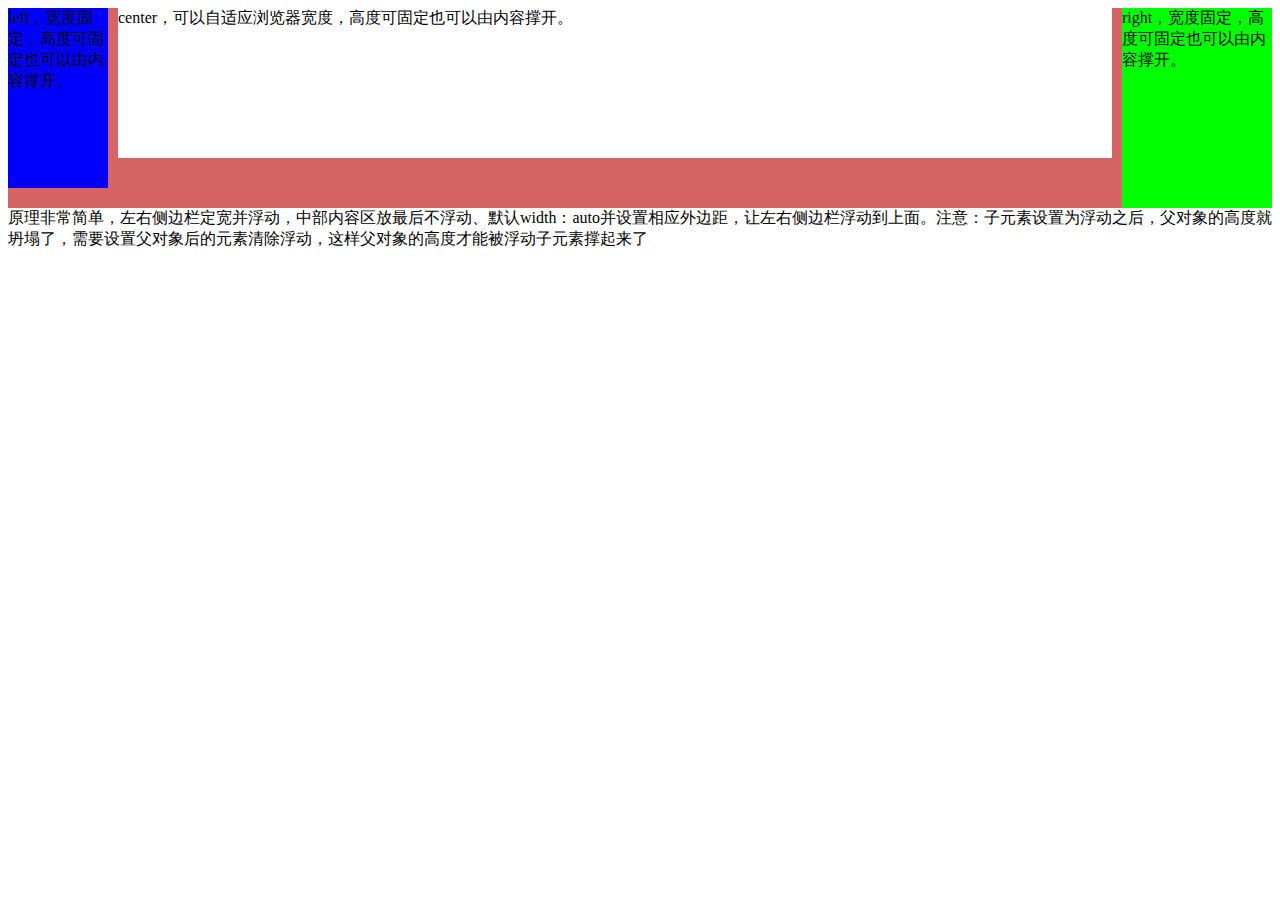
<file: 自适应.html>
<!DOCTYPE html>
<html>
    <head>
        <meta charset="utf-8" />
        <title>宽度自适应布局</title>
        <style>
            .wrap {
                background-color: #D66464;
            }
            .clearfix:after {
                content: "";
                clear: both;
                display: block;
            }
            .left {
                float: left;
                width: 100px;
                background: #00f;
                height: 180px;
            }
            .right {
                float: right;
                width: 150px;
                background: #0f0;
                height: 200px;
            }
            .center {
                background: #FFFFFF;
                margin-left: 110px;
                margin-right: 160px;
                height: 150px;
            }
        </style>
    </head>
    <body>
        <div class="wrap clearfix">
            <div class="left">left，宽度固定，高度可固定也可以由内容撑开。</div>
            <div class="right">right，宽度固定，高度可固定也可以由内容撑开。</div>
            <div class="center">center，可以自适应浏览器宽度，高度可固定也可以由内容撑开。</div>
        </div>
    </body>
</html>

原理非常简单，左右侧边栏定宽并浮动，中部内容区放最后不浮动、默认width：auto并设置相应外边距，让左右侧边栏浮动到上面。注意：子元素设置为浮动之后，父对象的高度就坍塌了，需要设置父对象后的元素清除浮动，这样父对象的高度才能被浮动子元素撑起来了
</file>
<file: h5和css3扁平化/css/main.css>
header {
  background-image: url(../images/banner_1440.jpg);
  background-size: cover;
  background-position: center center;
  background-attachment: fixed;
  background-repeat: no-repeat; }

a {
  text-decoration: none;
  color: #fff; }

p {
  font-size: 18px;
  letter-spacing: 1px; }

ul {
  margin: 0; }

nav {
  height: 80px;
  background: rgba(255, 255, 255, 0.8); }
  nav ul {
    list-style: none;
    margin: 0;
    float: right; }
    nav ul li {
      display: inline-block;
      line-height: 80px;
      margin-right: 20px; }
  nav .logo {
    float: left;
    font-size: 20px;
    font-weight: 700;
    letter-spacing: 1px;
    padding: 0 20px; }
  nav a {
    display: inherit;
    line-height: 80px;
    height: inherit; }

#banner {
  height: 700px;
  color: #fff; }
  #banner .inner {
    max-width: 400px;
    text-align: center;
    margin: 0 auto;
    position: relative;
    top: 100px; }
    #banner .inner .more {
      margin-top: 100px; }

.sub-heading {
  line-height: 30px;
  margin: 20px 0;
  font-size: 18px; }
  .sub-heading a {
    color: #8296bd; }

button {
  border: none;
  background: #333;
  color: #eee;
  padding: 10px 20px;
  border-radius: 6px; }

.hr {
  height: 3px;
  background: #fff;
  width: 45%;
  margin: 15px auto; }

.wrapper {
  max-width: 1080px;
  margin: 0 auto;
  text-align: center;
  color: #fff;
  padding: 40px; }
  .wrapper h2, .wrapper p {
    padding-top: 40px; }
  .wrapper .icon-group {
    margin-top: 60px; }
    .wrapper .icon-group .icon {
      display: inline-block;
      height: 80px;
      width: 80px;
      border: 2px solid #91654b;
      transform: rotate(45deg);
      margin: 20px; }

.brown {
  background: #917b6e;
  color: #fff;
  padding: 100px 0; }

.member {
  color: #fff; }
  .member .article:after {
    content: '';
    display: block;
    clear: both; }
  .member .article > div {
    float: left; }
  .member .img-sec {
    width: 25%;
    font-size: 0; }
    .member .img-sec img {
      width: 100%; }
  .member .text-sec {
    width: 75%;
    position: relative;
    top: 100px;
    left: 40px; }
    .member .text-sec > * {
      max-width: 90%; }

.blue {
  background: #355085; }

.red {
  background: #cb3b23; }

.green {
  background: #689049; }

.purple {
  background: #8b4ebe; }

h2 {
  margin: 0;
  margin-bottom: 20px; }

.card-group {
  margin-top: 50px;
  text-align: left; }
  .card-group:after {
    content: '';
    display: block;
    clear: both; }
  .card-group .card {
    float: left;
    width: 50%;
    padding: 30px;
    -webkit-box-sizing: border-box;
    -o-box-sizing: border-box;
    -moz-box-sizing: border-box;
    box-sizing: border-box; }
  .card-group .card:first-child {
    background: rgba(0, 0, 0, 0.04); }
  .card-group .card:nth-child(2) {
    background: rgba(0, 0, 0, 0.08); }
  .card-group .card:nth-child(3) {
    background: rgba(0, 0, 0, 0.12); }
  .card-group .card:nth-child(4) {
    background: rgba(0, 0, 0, 0.16); }
  .card-group .card:nth-child(5) {
    background: rgba(0, 0, 0, 0.2); }
  .card-group .card:nth-child(6) {
    background: rgba(0, 0, 0, 0.24); }

footer {
  background: #333; }
  footer .share-group li {
    display: inline-block;
    list-style: none;
    padding: 10px; }
    footer .share-group li a {
      color: #000;
      font-size: 30px; }
      footer .share-group li a:hover {
        color: #6280be; }
  footer .share-group:after {
    content: '';
    display: block;
    clear: both; }
  footer .copy {
    color: #000;
    padding: 20px; }

/*# sourceMappingURL=main.css.map */
</file>
<file: h5和css3扁平化/css/fonts.css>
@font-face {
    font-family: 'icomoon';
    src:    url('../fonts/icomoon.eot?i4n7ky');
    src:    url('../fonts/icomoon.eot?i4n7ky#iefix') format('embedded-opentype'),
        url('../fonts/icomoon.ttf?i4n7ky') format('truetype'),
        url('../fonts/icomoon.woff?i4n7ky') format('woff'),
        url('../fonts/icomoon.svg?i4n7ky#icomoon') format('svg');
    font-weight: normal;
    font-style: normal;
}

[class^="icon-"], [class*=" icon-"] {
    /* use !important to prevent issues with browser extensions that change fonts */
    font-family: 'icomoon' !important;
    speak: none;
    font-style: normal;
    font-weight: normal;
    font-variant: normal;
    text-transform: none;
    line-height: 1;

    /* Better Font Rendering =========== */
    -webkit-font-smoothing: antialiased;
    -moz-osx-font-smoothing: grayscale;
}

.icon-home:before {
    content: "\e900";
}
.icon-home2:before {
    content: "\e901";
}
.icon-home3:before {
    content: "\e902";
}
.icon-office:before {
    content: "\e903";
}
.icon-newspaper:before {
    content: "\e904";
}
.icon-pencil:before {
    content: "\e905";
}
.icon-pencil2:before {
    content: "\e906";
}
.icon-quill:before {
    content: "\e907";
}
.icon-pen:before {
    content: "\e908";
}
.icon-blog:before {
    content: "\e909";
}
.icon-eyedropper:before {
    content: "\e90a";
}
.icon-droplet:before {
    content: "\e90b";
}
.icon-paint-format:before {
    content: "\e90c";
}
.icon-image:before {
    content: "\e90d";
}
.icon-images:before {
    content: "\e90e";
}
.icon-camera:before {
    content: "\e90f";
}
.icon-headphones:before {
    content: "\e910";
}
.icon-music:before {
    content: "\e911";
}
.icon-play:before {
    content: "\e912";
}
.icon-film:before {
    content: "\e913";
}
.icon-video-camera:before {
    content: "\e914";
}
.icon-dice:before {
    content: "\e915";
}
.icon-pacman:before {
    content: "\e916";
}
.icon-spades:before {
    content: "\e917";
}
.icon-clubs:before {
    content: "\e918";
}
.icon-diamonds:before {
    content: "\e919";
}
.icon-bullhorn:before {
    content: "\e91a";
}
.icon-connection:before {
    content: "\e91b";
}
.icon-podcast:before {
    content: "\e91c";
}
.icon-feed:before {
    content: "\e91d";
}
.icon-mic:before {
    content: "\e91e";
}
.icon-book:before {
    content: "\e91f";
}
.icon-books:before {
    content: "\e920";
}
.icon-library:before {
    content: "\e921";
}
.icon-file-text:before {
    content: "\e922";
}
.icon-profile:before {
    content: "\e923";
}
.icon-file-empty:before {
    content: "\e924";
}
.icon-files-empty:before {
    content: "\e925";
}
.icon-file-text2:before {
    content: "\e926";
}
.icon-file-picture:before {
    content: "\e927";
}
.icon-file-music:before {
    content: "\e928";
}
.icon-file-play:before {
    content: "\e929";
}
.icon-file-video:before {
    content: "\e92a";
}
.icon-file-zip:before {
    content: "\e92b";
}
.icon-copy:before {
    content: "\e92c";
}
.icon-paste:before {
    content: "\e92d";
}
.icon-stack:before {
    content: "\e92e";
}
.icon-folder:before {
    content: "\e92f";
}
.icon-folder-open:before {
    content: "\e930";
}
.icon-folder-plus:before {
    content: "\e931";
}
.icon-folder-minus:before {
    content: "\e932";
}
.icon-folder-download:before {
    content: "\e933";
}
.icon-folder-upload:before {
    content: "\e934";
}
.icon-price-tag:before {
    content: "\e935";
}
.icon-price-tags:before {
    content: "\e936";
}
.icon-barcode:before {
    content: "\e937";
}
.icon-qrcode:before {
    content: "\e938";
}
.icon-ticket:before {
    content: "\e939";
}
.icon-cart:before {
    content: "\e93a";
}
.icon-coin-dollar:before {
    content: "\e93b";
}
.icon-coin-euro:before {
    content: "\e93c";
}
.icon-coin-pound:before {
    content: "\e93d";
}
.icon-coin-yen:before {
    content: "\e93e";
}
.icon-credit-card:before {
    content: "\e93f";
}
.icon-calculator:before {
    content: "\e940";
}
.icon-lifebuoy:before {
    content: "\e941";
}
.icon-phone:before {
    content: "\e942";
}
.icon-phone-hang-up:before {
    content: "\e943";
}
.icon-address-book:before {
    content: "\e944";
}
.icon-envelop:before {
    content: "\e945";
}
.icon-pushpin:before {
    content: "\e946";
}
.icon-location:before {
    content: "\e947";
}
.icon-location2:before {
    content: "\e948";
}
.icon-compass:before {
    content: "\e949";
}
.icon-compass2:before {
    content: "\e94a";
}
.icon-map:before {
    content: "\e94b";
}
.icon-map2:before {
    content: "\e94c";
}
.icon-history:before {
    content: "\e94d";
}
.icon-clock:before {
    content: "\e94e";
}
.icon-clock2:before {
    content: "\e94f";
}
.icon-alarm:before {
    content: "\e950";
}
.icon-bell:before {
    content: "\e951";
}
.icon-stopwatch:before {
    content: "\e952";
}
.icon-calendar:before {
    content: "\e953";
}
.icon-printer:before {
    content: "\e954";
}
.icon-keyboard:before {
    content: "\e955";
}
.icon-display:before {
    content: "\e956";
}
.icon-laptop:before {
    content: "\e957";
}
.icon-mobile:before {
    content: "\e958";
}
.icon-mobile2:before {
    content: "\e959";
}
.icon-tablet:before {
    content: "\e95a";
}
.icon-tv:before {
    content: "\e95b";
}
.icon-drawer:before {
    content: "\e95c";
}
.icon-drawer2:before {
    content: "\e95d";
}
.icon-box-add:before {
    content: "\e95e";
}
.icon-box-remove:before {
    content: "\e95f";
}
.icon-download:before {
    content: "\e960";
}
.icon-upload:before {
    content: "\e961";
}
.icon-floppy-disk:before {
    content: "\e962";
}
.icon-drive:before {
    content: "\e963";
}
.icon-database:before {
    content: "\e964";
}
.icon-undo:before {
    content: "\e965";
}
.icon-redo:before {
    content: "\e966";
}
.icon-undo2:before {
    content: "\e967";
}
.icon-redo2:before {
    content: "\e968";
}
.icon-forward:before {
    content: "\e969";
}
.icon-reply:before {
    content: "\e96a";
}
.icon-bubble:before {
    content: "\e96b";
}
.icon-bubbles:before {
    content: "\e96c";
}
.icon-bubbles2:before {
    content: "\e96d";
}
.icon-bubble2:before {
    content: "\e96e";
}
.icon-bubbles3:before {
    content: "\e96f";
}
.icon-bubbles4:before {
    content: "\e970";
}
.icon-user:before {
    content: "\e971";
}
.icon-users:before {
    content: "\e972";
}
.icon-user-plus:before {
    content: "\e973";
}
.icon-user-minus:before {
    content: "\e974";
}
.icon-user-check:before {
    content: "\e975";
}
.icon-user-tie:before {
    content: "\e976";
}
.icon-quotes-left:before {
    content: "\e977";
}
.icon-quotes-right:before {
    content: "\e978";
}
.icon-hour-glass:before {
    content: "\e979";
}
.icon-spinner:before {
    content: "\e97a";
}
.icon-spinner2:before {
    content: "\e97b";
}
.icon-spinner3:before {
    content: "\e97c";
}
.icon-spinner4:before {
    content: "\e97d";
}
.icon-spinner5:before {
    content: "\e97e";
}
.icon-spinner6:before {
    content: "\e97f";
}
.icon-spinner7:before {
    content: "\e980";
}
.icon-spinner8:before {
    content: "\e981";
}
.icon-spinner9:before {
    content: "\e982";
}
.icon-spinner10:before {
    content: "\e983";
}
.icon-spinner11:before {
    content: "\e984";
}
.icon-binoculars:before {
    content: "\e985";
}
.icon-search:before {
    content: "\e986";
}
.icon-zoom-in:before {
    content: "\e987";
}
.icon-zoom-out:before {
    content: "\e988";
}
.icon-enlarge:before {
    content: "\e989";
}
.icon-shrink:before {
    content: "\e98a";
}
.icon-enlarge2:before {
    content: "\e98b";
}
.icon-shrink2:before {
    content: "\e98c";
}
.icon-key:before {
    content: "\e98d";
}
.icon-key2:before {
    content: "\e98e";
}
.icon-lock:before {
    content: "\e98f";
}
.icon-unlocked:before {
    content: "\e990";
}
.icon-wrench:before {
    content: "\e991";
}
.icon-equalizer:before {
    content: "\e992";
}
.icon-equalizer2:before {
    content: "\e993";
}
.icon-cog:before {
    content: "\e994";
}
.icon-cogs:before {
    content: "\e995";
}
.icon-hammer:before {
    content: "\e996";
}
.icon-magic-wand:before {
    content: "\e997";
}
.icon-aid-kit:before {
    content: "\e998";
}
.icon-bug:before {
    content: "\e999";
}
.icon-pie-chart:before {
    content: "\e99a";
}
.icon-stats-dots:before {
    content: "\e99b";
}
.icon-stats-bars:before {
    content: "\e99c";
}
.icon-stats-bars2:before {
    content: "\e99d";
}
.icon-trophy:before {
    content: "\e99e";
}
.icon-gift:before {
    content: "\e99f";
}
.icon-glass:before {
    content: "\e9a0";
}
.icon-glass2:before {
    content: "\e9a1";
}
.icon-mug:before {
    content: "\e9a2";
}
.icon-spoon-knife:before {
    content: "\e9a3";
}
.icon-leaf:before {
    content: "\e9a4";
}
.icon-rocket:before {
    content: "\e9a5";
}
.icon-meter:before {
    content: "\e9a6";
}
.icon-meter2:before {
    content: "\e9a7";
}
.icon-hammer2:before {
    content: "\e9a8";
}
.icon-fire:before {
    content: "\e9a9";
}
.icon-lab:before {
    content: "\e9aa";
}
.icon-magnet:before {
    content: "\e9ab";
}
.icon-bin:before {
    content: "\e9ac";
}
.icon-bin2:before {
    content: "\e9ad";
}
.icon-briefcase:before {
    content: "\e9ae";
}
.icon-airplane:before {
    content: "\e9af";
}
.icon-truck:before {
    content: "\e9b0";
}
.icon-road:before {
    content: "\e9b1";
}
.icon-accessibility:before {
    content: "\e9b2";
}
.icon-target:before {
    content: "\e9b3";
}
.icon-shield:before {
    content: "\e9b4";
}
.icon-power:before {
    content: "\e9b5";
}
.icon-switch:before {
    content: "\e9b6";
}
.icon-power-cord:before {
    content: "\e9b7";
}
.icon-clipboard:before {
    content: "\e9b8";
}
.icon-list-numbered:before {
    content: "\e9b9";
}
.icon-list:before {
    content: "\e9ba";
}
.icon-list2:before {
    content: "\e9bb";
}
.icon-tree:before {
    content: "\e9bc";
}
.icon-menu:before {
    content: "\e9bd";
}
.icon-menu2:before {
    content: "\e9be";
}
.icon-menu3:before {
    content: "\e9bf";
}
.icon-menu4:before {
    content: "\e9c0";
}
.icon-cloud:before {
    content: "\e9c1";
}
.icon-cloud-download:before {
    content: "\e9c2";
}
.icon-cloud-upload:before {
    content: "\e9c3";
}
.icon-cloud-check:before {
    content: "\e9c4";
}
.icon-download2:before {
    content: "\e9c5";
}
.icon-upload2:before {
    content: "\e9c6";
}
.icon-download3:before {
    content: "\e9c7";
}
.icon-upload3:before {
    content: "\e9c8";
}
.icon-sphere:before {
    content: "\e9c9";
}
.icon-earth:before {
    content: "\e9ca";
}
.icon-link:before {
    content: "\e9cb";
}
.icon-flag:before {
    content: "\e9cc";
}
.icon-attachment:before {
    content: "\e9cd";
}
.icon-eye:before {
    content: "\e9ce";
}
.icon-eye-plus:before {
    content: "\e9cf";
}
.icon-eye-minus:before {
    content: "\e9d0";
}
.icon-eye-blocked:before {
    content: "\e9d1";
}
.icon-bookmark:before {
    content: "\e9d2";
}
.icon-bookmarks:before {
    content: "\e9d3";
}
.icon-sun:before {
    content: "\e9d4";
}
.icon-contrast:before {
    content: "\e9d5";
}
.icon-brightness-contrast:before {
    content: "\e9d6";
}
.icon-star-empty:before {
    content: "\e9d7";
}
.icon-star-half:before {
    content: "\e9d8";
}
.icon-star-full:before {
    content: "\e9d9";
}
.icon-heart:before {
    content: "\e9da";
}
.icon-heart-broken:before {
    content: "\e9db";
}
.icon-man:before {
    content: "\e9dc";
}
.icon-woman:before {
    content: "\e9dd";
}
.icon-man-woman:before {
    content: "\e9de";
}
.icon-happy:before {
    content: "\e9df";
}
.icon-happy2:before {
    content: "\e9e0";
}
.icon-smile:before {
    content: "\e9e1";
}
.icon-smile2:before {
    content: "\e9e2";
}
.icon-tongue:before {
    content: "\e9e3";
}
.icon-tongue2:before {
    content: "\e9e4";
}
.icon-sad:before {
    content: "\e9e5";
}
.icon-sad2:before {
    content: "\e9e6";
}
.icon-wink:before {
    content: "\e9e7";
}
.icon-wink2:before {
    content: "\e9e8";
}
.icon-grin:before {
    content: "\e9e9";
}
.icon-grin2:before {
    content: "\e9ea";
}
.icon-cool:before {
    content: "\e9eb";
}
.icon-cool2:before {
    content: "\e9ec";
}
.icon-angry:before {
    content: "\e9ed";
}
.icon-angry2:before {
    content: "\e9ee";
}
.icon-evil:before {
    content: "\e9ef";
}
.icon-evil2:before {
    content: "\e9f0";
}
.icon-shocked:before {
    content: "\e9f1";
}
.icon-shocked2:before {
    content: "\e9f2";
}
.icon-baffled:before {
    content: "\e9f3";
}
.icon-baffled2:before {
    content: "\e9f4";
}
.icon-confused:before {
    content: "\e9f5";
}
.icon-confused2:before {
    content: "\e9f6";
}
.icon-neutral:before {
    content: "\e9f7";
}
.icon-neutral2:before {
    content: "\e9f8";
}
.icon-hipster:before {
    content: "\e9f9";
}
.icon-hipster2:before {
    content: "\e9fa";
}
.icon-wondering:before {
    content: "\e9fb";
}
.icon-wondering2:before {
    content: "\e9fc";
}
.icon-sleepy:before {
    content: "\e9fd";
}
.icon-sleepy2:before {
    content: "\e9fe";
}
.icon-frustrated:before {
    content: "\e9ff";
}
.icon-frustrated2:before {
    content: "\ea00";
}
.icon-crying:before {
    content: "\ea01";
}
.icon-crying2:before {
    content: "\ea02";
}
.icon-point-up:before {
    content: "\ea03";
}
.icon-point-right:before {
    content: "\ea04";
}
.icon-point-down:before {
    content: "\ea05";
}
.icon-point-left:before {
    content: "\ea06";
}
.icon-warning:before {
    content: "\ea07";
}
.icon-notification:before {
    content: "\ea08";
}
.icon-question:before {
    content: "\ea09";
}
.icon-plus:before {
    content: "\ea0a";
}
.icon-minus:before {
    content: "\ea0b";
}
.icon-info:before {
    content: "\ea0c";
}
.icon-cancel-circle:before {
    content: "\ea0d";
}
.icon-blocked:before {
    content: "\ea0e";
}
.icon-cross:before {
    content: "\ea0f";
}
.icon-checkmark:before {
    content: "\ea10";
}
.icon-checkmark2:before {
    content: "\ea11";
}
.icon-spell-check:before {
    content: "\ea12";
}
.icon-enter:before {
    content: "\ea13";
}
.icon-exit:before {
    content: "\ea14";
}
.icon-play2:before {
    content: "\ea15";
}
.icon-pause:before {
    content: "\ea16";
}
.icon-stop:before {
    content: "\ea17";
}
.icon-previous:before {
    content: "\ea18";
}
.icon-next:before {
    content: "\ea19";
}
.icon-backward:before {
    content: "\ea1a";
}
.icon-forward2:before {
    content: "\ea1b";
}
.icon-play3:before {
    content: "\ea1c";
}
.icon-pause2:before {
    content: "\ea1d";
}
.icon-stop2:before {
    content: "\ea1e";
}
.icon-backward2:before {
    content: "\ea1f";
}
.icon-forward3:before {
    content: "\ea20";
}
.icon-first:before {
    content: "\ea21";
}
.icon-last:before {
    content: "\ea22";
}
.icon-previous2:before {
    content: "\ea23";
}
.icon-next2:before {
    content: "\ea24";
}
.icon-eject:before {
    content: "\ea25";
}
.icon-volume-high:before {
    content: "\ea26";
}
.icon-volume-medium:before {
    content: "\ea27";
}
.icon-volume-low:before {
    content: "\ea28";
}
.icon-volume-mute:before {
    content: "\ea29";
}
.icon-volume-mute2:before {
    content: "\ea2a";
}
.icon-volume-increase:before {
    content: "\ea2b";
}
.icon-volume-decrease:before {
    content: "\ea2c";
}
.icon-loop:before {
    content: "\ea2d";
}
.icon-loop2:before {
    content: "\ea2e";
}
.icon-infinite:before {
    content: "\ea2f";
}
.icon-shuffle:before {
    content: "\ea30";
}
.icon-arrow-up-left:before {
    content: "\ea31";
}
.icon-arrow-up:before {
    content: "\ea32";
}
.icon-arrow-up-right:before {
    content: "\ea33";
}
.icon-arrow-right:before {
    content: "\ea34";
}
.icon-arrow-down-right:before {
    content: "\ea35";
}
.icon-arrow-down:before {
    content: "\ea36";
}
.icon-arrow-down-left:before {
    content: "\ea37";
}
.icon-arrow-left:before {
    content: "\ea38";
}
.icon-arrow-up-left2:before {
    content: "\ea39";
}
.icon-arrow-up2:before {
    content: "\ea3a";
}
.icon-arrow-up-right2:before {
    content: "\ea3b";
}
.icon-arrow-right2:before {
    content: "\ea3c";
}
.icon-arrow-down-right2:before {
    content: "\ea3d";
}
.icon-arrow-down2:before {
    content: "\ea3e";
}
.icon-arrow-down-left2:before {
    content: "\ea3f";
}
.icon-arrow-left2:before {
    content: "\ea40";
}
.icon-circle-up:before {
    content: "\ea41";
}
.icon-circle-right:before {
    content: "\ea42";
}
.icon-circle-down:before {
    content: "\ea43";
}
.icon-circle-left:before {
    content: "\ea44";
}
.icon-tab:before {
    content: "\ea45";
}
.icon-move-up:before {
    content: "\ea46";
}
.icon-move-down:before {
    content: "\ea47";
}
.icon-sort-alpha-asc:before {
    content: "\ea48";
}
.icon-sort-alpha-desc:before {
    content: "\ea49";
}
.icon-sort-numeric-asc:before {
    content: "\ea4a";
}
.icon-sort-numberic-desc:before {
    content: "\ea4b";
}
.icon-sort-amount-asc:before {
    content: "\ea4c";
}
.icon-sort-amount-desc:before {
    content: "\ea4d";
}
.icon-command:before {
    content: "\ea4e";
}
.icon-shift:before {
    content: "\ea4f";
}
.icon-ctrl:before {
    content: "\ea50";
}
.icon-opt:before {
    content: "\ea51";
}
.icon-checkbox-checked:before {
    content: "\ea52";
}
.icon-checkbox-unchecked:before {
    content: "\ea53";
}
.icon-radio-checked:before {
    content: "\ea54";
}
.icon-radio-checked2:before {
    content: "\ea55";
}
.icon-radio-unchecked:before {
    content: "\ea56";
}
.icon-crop:before {
    content: "\ea57";
}
.icon-make-group:before {
    content: "\ea58";
}
.icon-ungroup:before {
    content: "\ea59";
}
.icon-scissors:before {
    content: "\ea5a";
}
.icon-filter:before {
    content: "\ea5b";
}
.icon-font:before {
    content: "\ea5c";
}
.icon-ligature:before {
    content: "\ea5d";
}
.icon-ligature2:before {
    content: "\ea5e";
}
.icon-text-height:before {
    content: "\ea5f";
}
.icon-text-width:before {
    content: "\ea60";
}
.icon-font-size:before {
    content: "\ea61";
}
.icon-bold:before {
    content: "\ea62";
}
.icon-underline:before {
    content: "\ea63";
}
.icon-italic:before {
    content: "\ea64";
}
.icon-strikethrough:before {
    content: "\ea65";
}
.icon-omega:before {
    content: "\ea66";
}
.icon-sigma:before {
    content: "\ea67";
}
.icon-page-break:before {
    content: "\ea68";
}
.icon-superscript:before {
    content: "\ea69";
}
.icon-subscript:before {
    content: "\ea6a";
}
.icon-superscript2:before {
    content: "\ea6b";
}
.icon-subscript2:before {
    content: "\ea6c";
}
.icon-text-color:before {
    content: "\ea6d";
}
.icon-pagebreak:before {
    content: "\ea6e";
}
.icon-clear-formatting:before {
    content: "\ea6f";
}
.icon-table:before {
    content: "\ea70";
}
.icon-table2:before {
    content: "\ea71";
}
.icon-insert-template:before {
    content: "\ea72";
}
.icon-pilcrow:before {
    content: "\ea73";
}
.icon-ltr:before {
    content: "\ea74";
}
.icon-rtl:before {
    content: "\ea75";
}
.icon-section:before {
    content: "\ea76";
}
.icon-paragraph-left:before {
    content: "\ea77";
}
.icon-paragraph-center:before {
    content: "\ea78";
}
.icon-paragraph-right:before {
    content: "\ea79";
}
.icon-paragraph-justify:before {
    content: "\ea7a";
}
.icon-indent-increase:before {
    content: "\ea7b";
}
.icon-indent-decrease:before {
    content: "\ea7c";
}
.icon-share:before {
    content: "\ea7d";
}
.icon-new-tab:before {
    content: "\ea7e";
}
.icon-embed:before {
    content: "\ea7f";
}
.icon-embed2:before {
    content: "\ea80";
}
.icon-terminal:before {
    content: "\ea81";
}
.icon-share2:before {
    content: "\ea82";
}
.icon-mail:before {
    content: "\ea83";
}
.icon-mail2:before {
    content: "\ea84";
}
.icon-mail3:before {
    content: "\ea85";
}
.icon-mail4:before {
    content: "\ea86";
}
.icon-amazon:before {
    content: "\ea87";
}
.icon-google:before {
    content: "\ea88";
}
.icon-google2:before {
    content: "\ea89";
}
.icon-google3:before {
    content: "\ea8a";
}
.icon-google-plus:before {
    content: "\ea8b";
}
.icon-google-plus2:before {
    content: "\ea8c";
}
.icon-google-plus3:before {
    content: "\ea8d";
}
.icon-hangouts:before {
    content: "\ea8e";
}
.icon-google-drive:before {
    content: "\ea8f";
}
.icon-facebook:before {
    content: "\ea90";
}
.icon-facebook2:before {
    content: "\ea91";
}
.icon-instagram:before {
    content: "\ea92";
}
.icon-whatsapp:before {
    content: "\ea93";
}
.icon-spotify:before {
    content: "\ea94";
}
.icon-telegram:before {
    content: "\ea95";
}
.icon-twitter:before {
    content: "\ea96";
}
.icon-vine:before {
    content: "\ea97";
}
.icon-vk:before {
    content: "\ea98";
}
.icon-renren:before {
    content: "\ea99";
}
.icon-sina-weibo:before {
    content: "\ea9a";
}
.icon-rss:before {
    content: "\ea9b";
}
.icon-rss2:before {
    content: "\ea9c";
}
.icon-youtube:before {
    content: "\ea9d";
}
.icon-youtube2:before {
    content: "\ea9e";
}
.icon-twitch:before {
    content: "\ea9f";
}
.icon-vimeo:before {
    content: "\eaa0";
}
.icon-vimeo2:before {
    content: "\eaa1";
}
.icon-lanyrd:before {
    content: "\eaa2";
}
.icon-flickr:before {
    content: "\eaa3";
}
.icon-flickr2:before {
    content: "\eaa4";
}
.icon-flickr3:before {
    content: "\eaa5";
}
.icon-flickr4:before {
    content: "\eaa6";
}
.icon-dribbble:before {
    content: "\eaa7";
}
.icon-behance:before {
    content: "\eaa8";
}
.icon-behance2:before {
    content: "\eaa9";
}
.icon-deviantart:before {
    content: "\eaaa";
}
.icon-500px:before {
    content: "\eaab";
}
.icon-steam:before {
    content: "\eaac";
}
.icon-steam2:before {
    content: "\eaad";
}
.icon-dropbox:before {
    content: "\eaae";
}
.icon-onedrive:before {
    content: "\eaaf";
}
.icon-github:before {
    content: "\eab0";
}
.icon-npm:before {
    content: "\eab1";
}
.icon-basecamp:before {
    content: "\eab2";
}
.icon-trello:before {
    content: "\eab3";
}
.icon-wordpress:before {
    content: "\eab4";
}
.icon-joomla:before {
    content: "\eab5";
}
.icon-ello:before {
    content: "\eab6";
}
.icon-blogger:before {
    content: "\eab7";
}
.icon-blogger2:before {
    content: "\eab8";
}
.icon-tumblr:before {
    content: "\eab9";
}
.icon-tumblr2:before {
    content: "\eaba";
}
.icon-yahoo:before {
    content: "\eabb";
}
.icon-yahoo2:before {
    content: "\eabc";
}
.icon-tux:before {
    content: "\eabd";
}
.icon-appleinc:before {
    content: "\eabe";
}
.icon-finder:before {
    content: "\eabf";
}
.icon-android:before {
    content: "\eac0";
}
.icon-windows:before {
    content: "\eac1";
}
.icon-windows8:before {
    content: "\eac2";
}
.icon-soundcloud:before {
    content: "\eac3";
}
.icon-soundcloud2:before {
    content: "\eac4";
}
.icon-skype:before {
    content: "\eac5";
}
.icon-reddit:before {
    content: "\eac6";
}
.icon-hackernews:before {
    content: "\eac7";
}
.icon-wikipedia:before {
    content: "\eac8";
}
.icon-linkedin:before {
    content: "\eac9";
}
.icon-linkedin2:before {
    content: "\eaca";
}
.icon-lastfm:before {
    content: "\eacb";
}
.icon-lastfm2:before {
    content: "\eacc";
}
.icon-delicious:before {
    content: "\eacd";
}
.icon-stumbleupon:before {
    content: "\eace";
}
.icon-stumbleupon2:before {
    content: "\eacf";
}
.icon-stackoverflow:before {
    content: "\ead0";
}
.icon-pinterest:before {
    content: "\ead1";
}
.icon-pinterest2:before {
    content: "\ead2";
}
.icon-xing:before {
    content: "\ead3";
}
.icon-xing2:before {
    content: "\ead4";
}
.icon-flattr:before {
    content: "\ead5";
}
.icon-foursquare:before {
    content: "\ead6";
}
.icon-yelp:before {
    content: "\ead7";
}
.icon-paypal:before {
    content: "\ead8";
}
.icon-chrome:before {
    content: "\ead9";
}
.icon-firefox:before {
    content: "\eada";
}
.icon-IE:before {
    content: "\eadb";
}
.icon-edge:before {
    content: "\eadc";
}
.icon-safari:before {
    content: "\eadd";
}
.icon-opera:before {
    content: "\eade";
}
.icon-file-pdf:before {
    content: "\eadf";
}
.icon-file-openoffice:before {
    content: "\eae0";
}
.icon-file-word:before {
    content: "\eae1";
}
.icon-file-excel:before {
    content: "\eae2";
}
.icon-libreoffice:before {
    content: "\eae3";
}
.icon-html-five:before {
    content: "\eae4";
}
.icon-html-five2:before {
    content: "\eae5";
}
.icon-css3:before {
    content: "\eae6";
}
.icon-git:before {
    content: "\eae7";
}
.icon-codepen:before {
    content: "\eae8";
}
.icon-svg:before {
    content: "\eae9";
}
.icon-IcoMoon:before {
    content: "\eaea";
}
</file>
